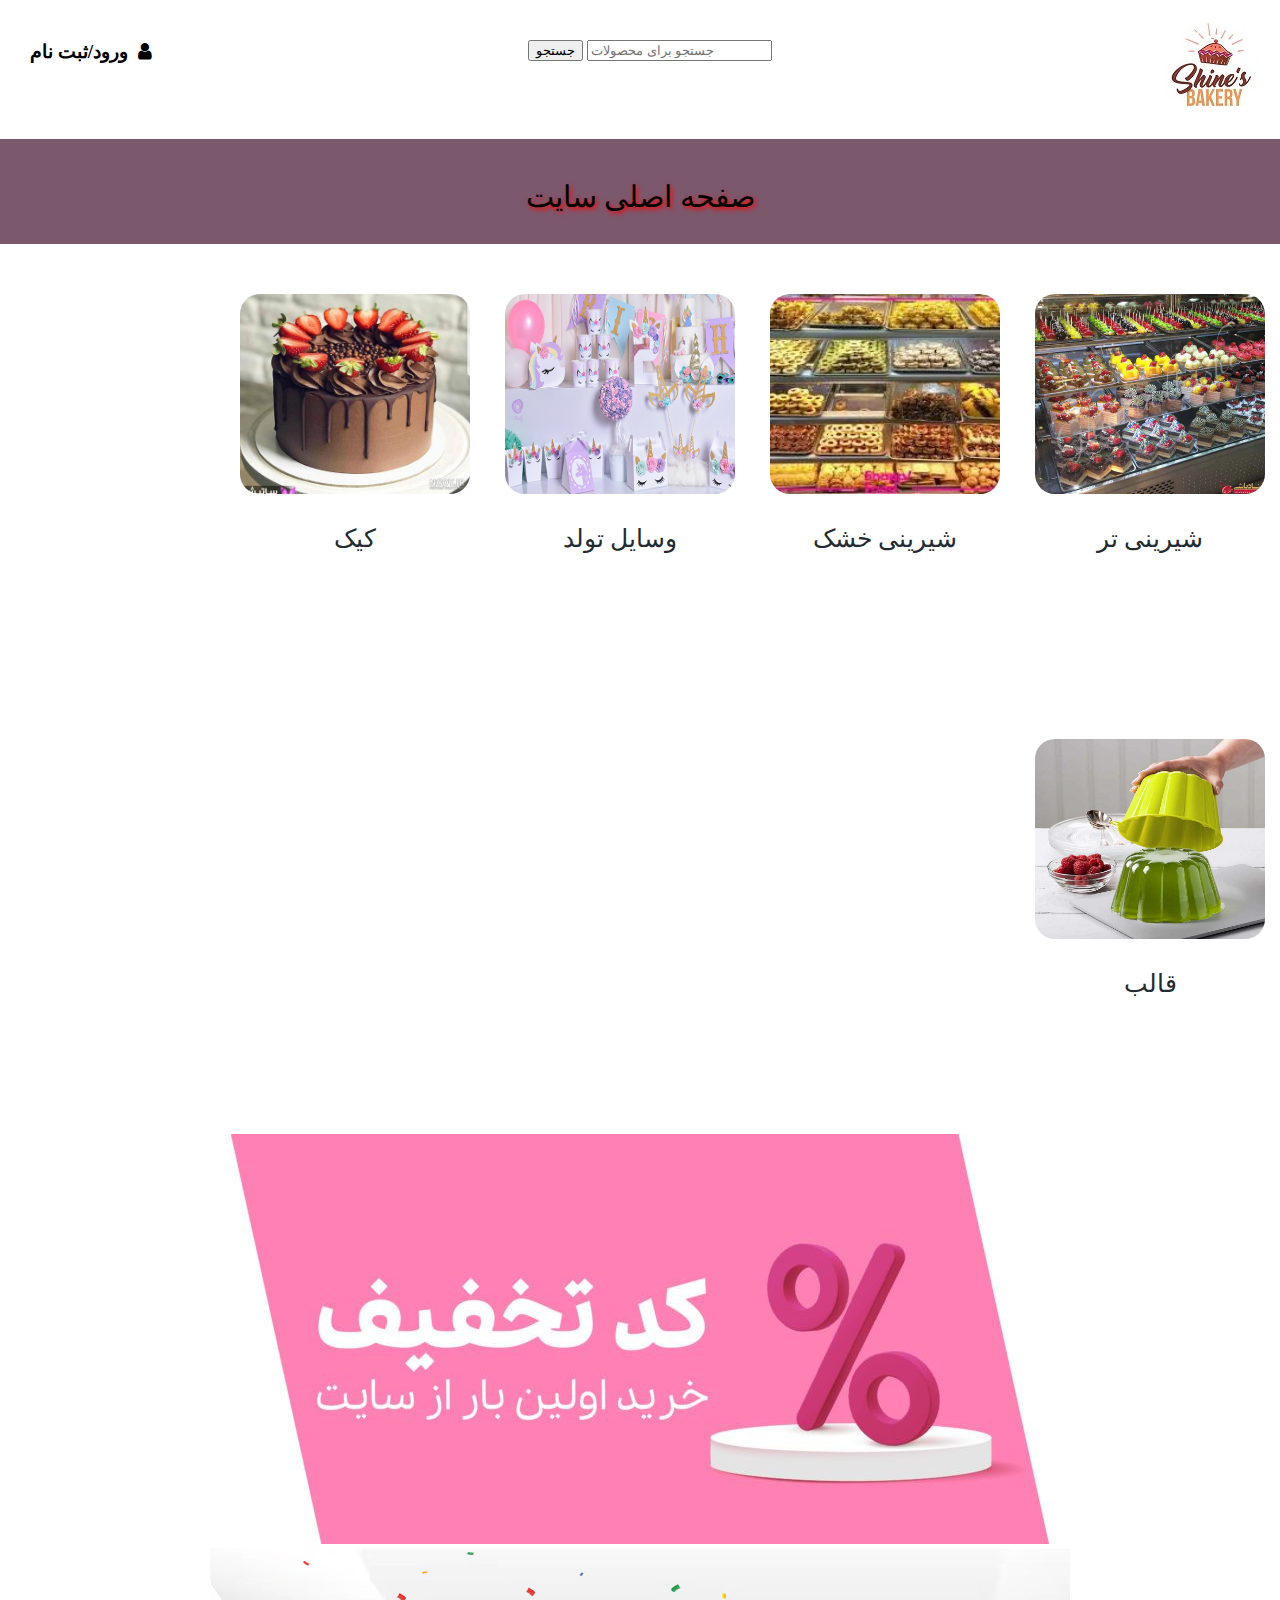
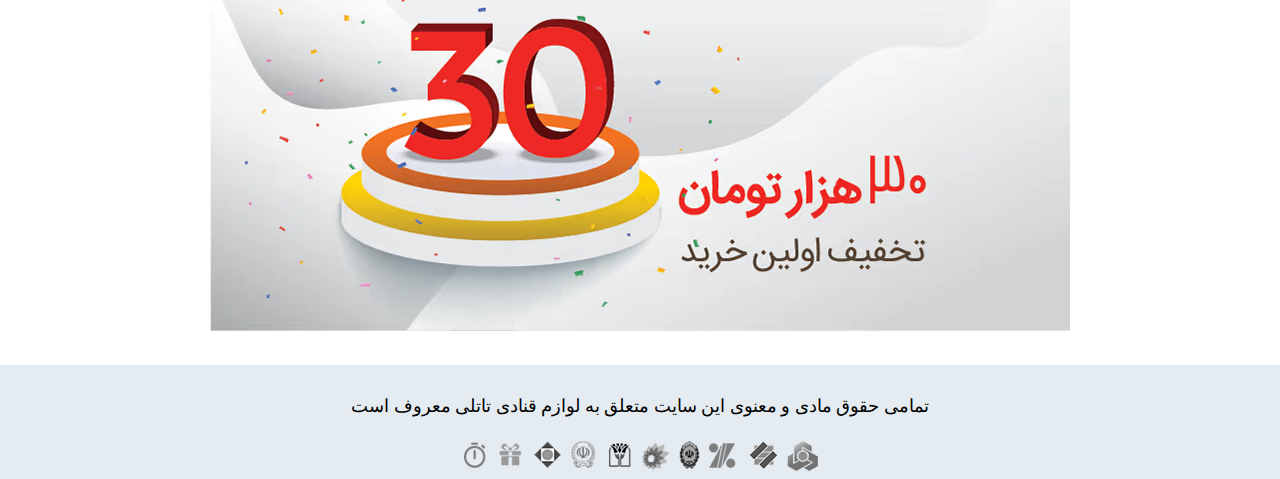
<file: index.html>
<!DOCTYPE html>
<html lang="en">

<head>
    <meta charset="UTF-8">
    <meta name="viewport" content="width=device-width, initial-scale=1.0">
    <title>فروشگاه قنادی</title>
    <link rel="stylesheet" href="css/style.css">
    <link rel="stylesheet" href="https://cdnjs.cloudflare.com/ajax/libs/font-awesome/4.7.0/css/font-awesome.min.css">

</head>

<body>



    <!--Navbar-->

    <div class="container">
        <div class="login">
            <a href="pages/accounting.html" class="nav-link">ورود/ثبت نام &nbsp;<i class="fa fa-user"></i></a>
        </div>

      
        
      
        <div class="search-button">
            <input type="submit" value="جستجو">

        <input type="text" placeholder="جستجو برای محصولات">
        </div>
        <a href="#"><img src="images/w1.jpeg" alt=""></a>
    </div>

    <!--End Navbar-->

    <!--Banner-->
    <div class="nav1">
        <div class="nav2">
            صفحه اصلی سایت

        </div>
    </div>
    <!--End Banner-->

    <div class="producta">
        <div class="plmga">
            <a href="pages/shirinitar.html"><img src="images/t2.webp" /></a>
        </div>
        <div class="pTitlea">
            شیرینی تر
        </div>
       
    </div>
    <div class="producta">
        <div class="plmga">
            <a href="pages/shirinykhosk.html"> <img src="images/t3.jpg" /></a>
        </div>
        <div class="pTitlea">
          شیرینی خشک
        </div>
       
    </div>
    <div class="producta">
        <div class="plmga">
            <a href="pages/vasayel tavalod.html"> <img src="images/t4.jpg" /></a>
        </div>
        <div class="pTitlea">
            وسایل تولد
        </div>
       
    </div>
    <div class="producta">
        <div class="plmga">
            <a href="pages/kake.html"> <img src="images/t5.jpg" /></a>
        </div>
        <div class="pTitlea">
            کیک
        </div>
       
    </div>
    <div class="producta">
        <div class="plmga">
            <a href="pages/galeb.html">   <img src="images/t6.jpg" /></a>
        </div>
        <div class="pTitlea">
            قالب
        </div>
       
    </div>
    


<div class="kodtakhfif">
    <img src="images/takhgig.jpg">
    <img src="images/t7.avif" />
</div>

<!--footer-->

<div class="footer">تمامی حقوق مادی و معنوی این سایت متعلق به لوازم قنادی تاتلی معروف است<br/><br/>
    <img src="images/as.png"></div>
 
 <!--End footer-->


</body>

</html>
</file>
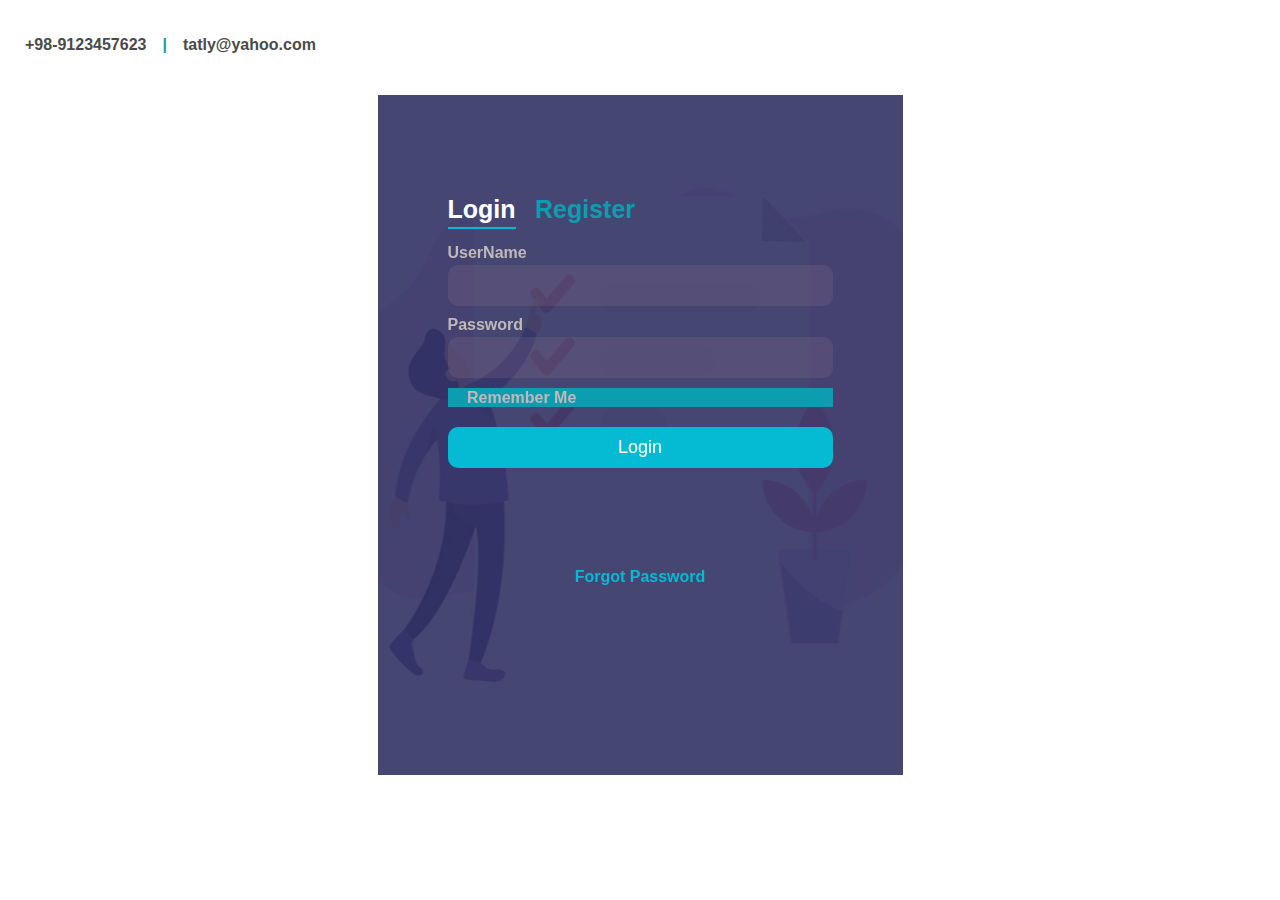
<file: pages/accounting.html>
<!DOCTYPE html>
<html lang="en">

<head>
    <meta charset="UTF-8">
    <meta name="viewport" content="width=device-width, initial-scale=1.0">
    <title>ورود/ثبت نام</title>
    <link rel="stylesheet" href="../css/style.css">
    <link rel="stylesheet" href="https://cdnjs.cloudflare.com/ajax/libs/font-awesome/4.7.0/css/font-awesome.min.css">
    <link rel="stylesheet" href="../css/accounting-style.css">
</head>

<body>
    <!--Top menu-->
    <div class="container-fluid">
        <div class="container">
            <div class="left-top-menu">
                <a href="#" class="text-dec-none a-color-gray mr-1">+98-9123457623</a>
                <span class="text-pip">|</span>
                <a href="#" class="text-dec-none a-color-gray ml-1">tatly@yahoo.com</a>
            </div>
            <div class="right-top-menu"></div>
        </div>
    </div>
    <!--End Top menu-->
  
    <!-- Accounting -->
    <div class="main-box">
        <div class="accounting-box">
            <input id="tab-1" type="radio" name="tabs" class="login-tab" checked>
            <label for="tab-1" class="tab">Login</label>

            <input id="tab-2" type="radio" name="tabs" class="register-tab">
            <label for="tab-2" class="tab">Register</label>
            <div class="form">
                <form class="login-form">
                    <div class="form-group">
                        <label for="username" class="label">UserName</label>
                        <input type="text" id="username" class="input">
                    </div>
                    <div class="form-group">
                        <label for="username" class="label">Password</label>
                        <input type="password" id="password" class="input">
                    </div>
                    <div class="form-group">
                        <input type="checkbox" id="remember-check" checked>
                        <label for="remember-check" class="label">
                            <span class="check-icon"></span>
                            Remember Me
                        </label>
                    </div>
                    <div class="form-group">
                        <input type="submit" value="Login" class="button">
                    </div>
                    <div class="forgot-pass">
                        <a href="#">Forgot Password</a>
                    </div>



                </form>
                <form class="register-form">
                    <div class="form-group">
                        <label for="username" class="label">UserName</label>
                        <input type="text" id="username" class="input">
                    </div>
                    <div class="form-group">
                        <label for="username" class="label">Password</label>
                        <input type="password" id="password" class="input">
                    </div>
                    <div class="form-group">
                        <label for="confirm-password" class="label">Confirm Password</label>
                        <input type="password" id="confirm-password" class="input">
                    </div>
                    <div class="form-group">
                        <label for="email" class="label">Email Address</label>
                        <input type="email" id="email" class="input">
                    </div>
                    <div class="form-group">
                        <input type="submit" value="Register" class="button">
                    </div>
                </form>

            </div>

        </div>

    </div>

    <!-- End Accounting -->


</body>

</html>
</file>
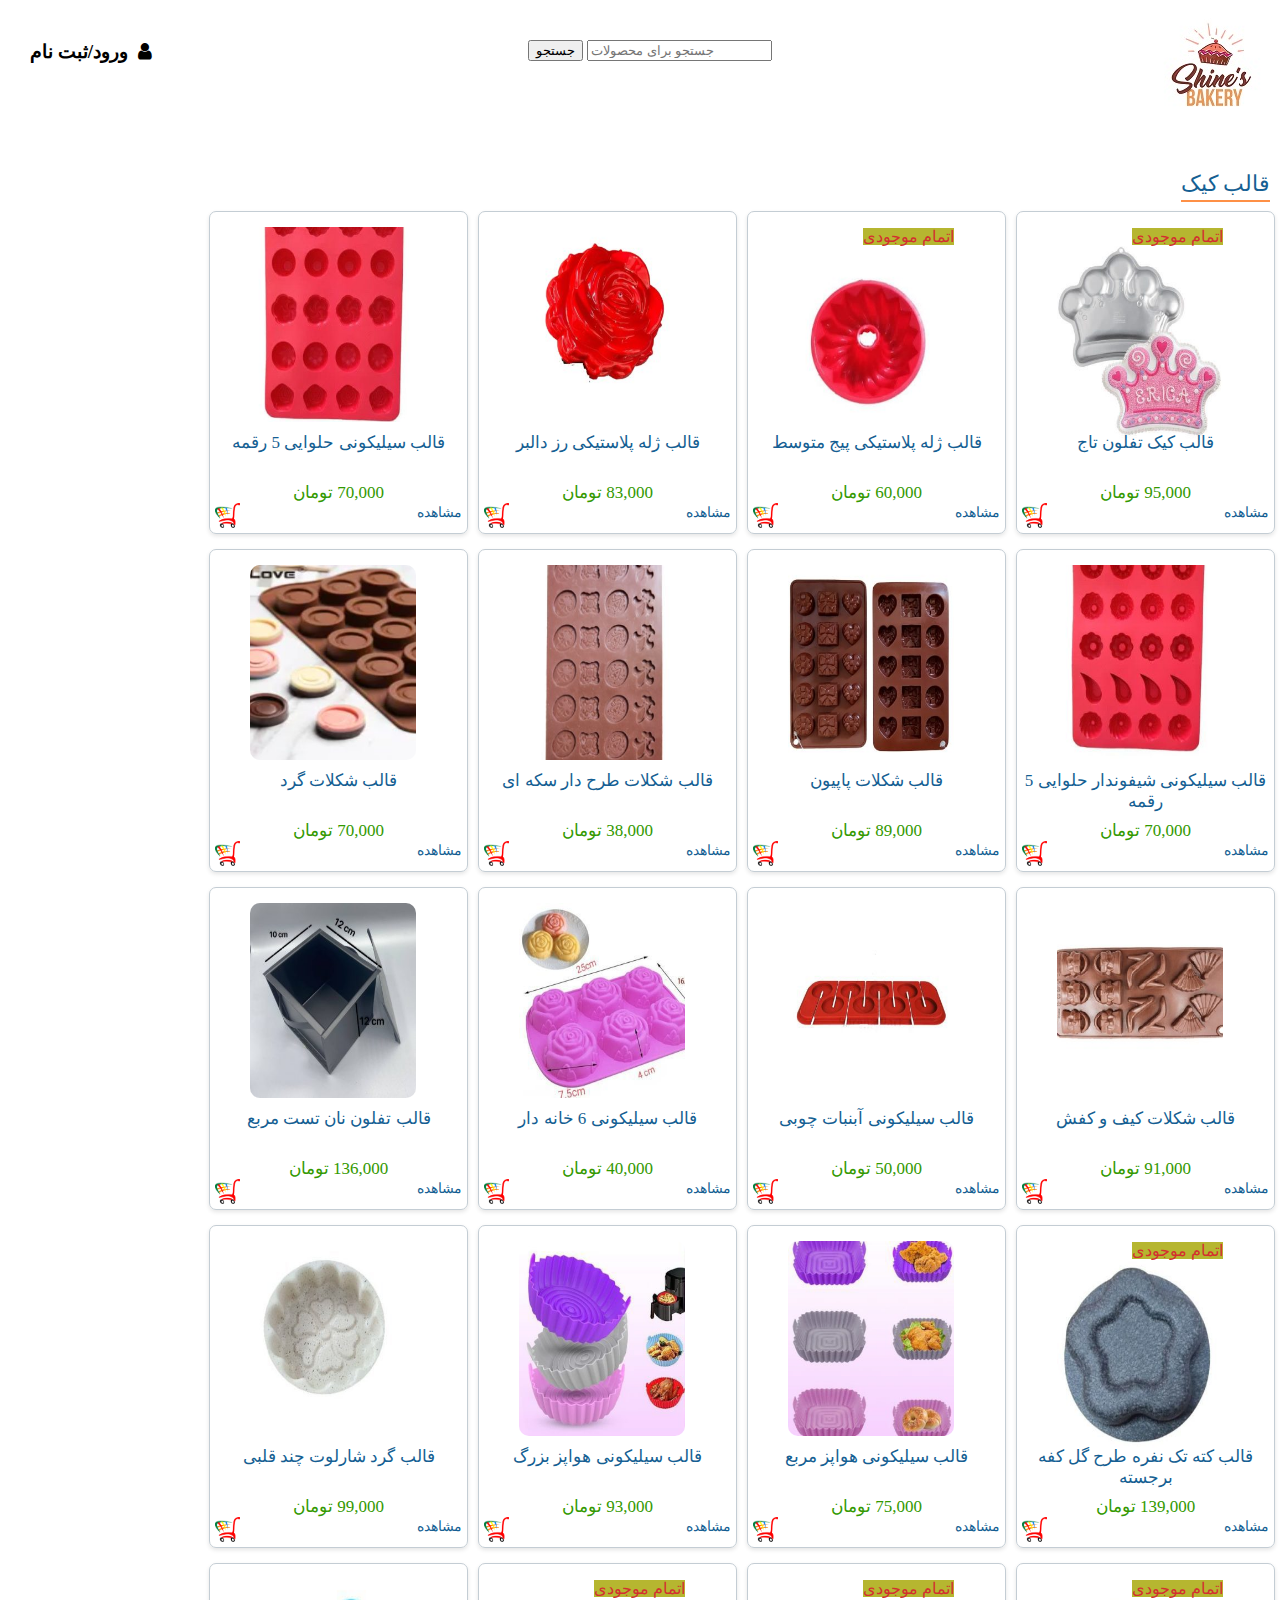
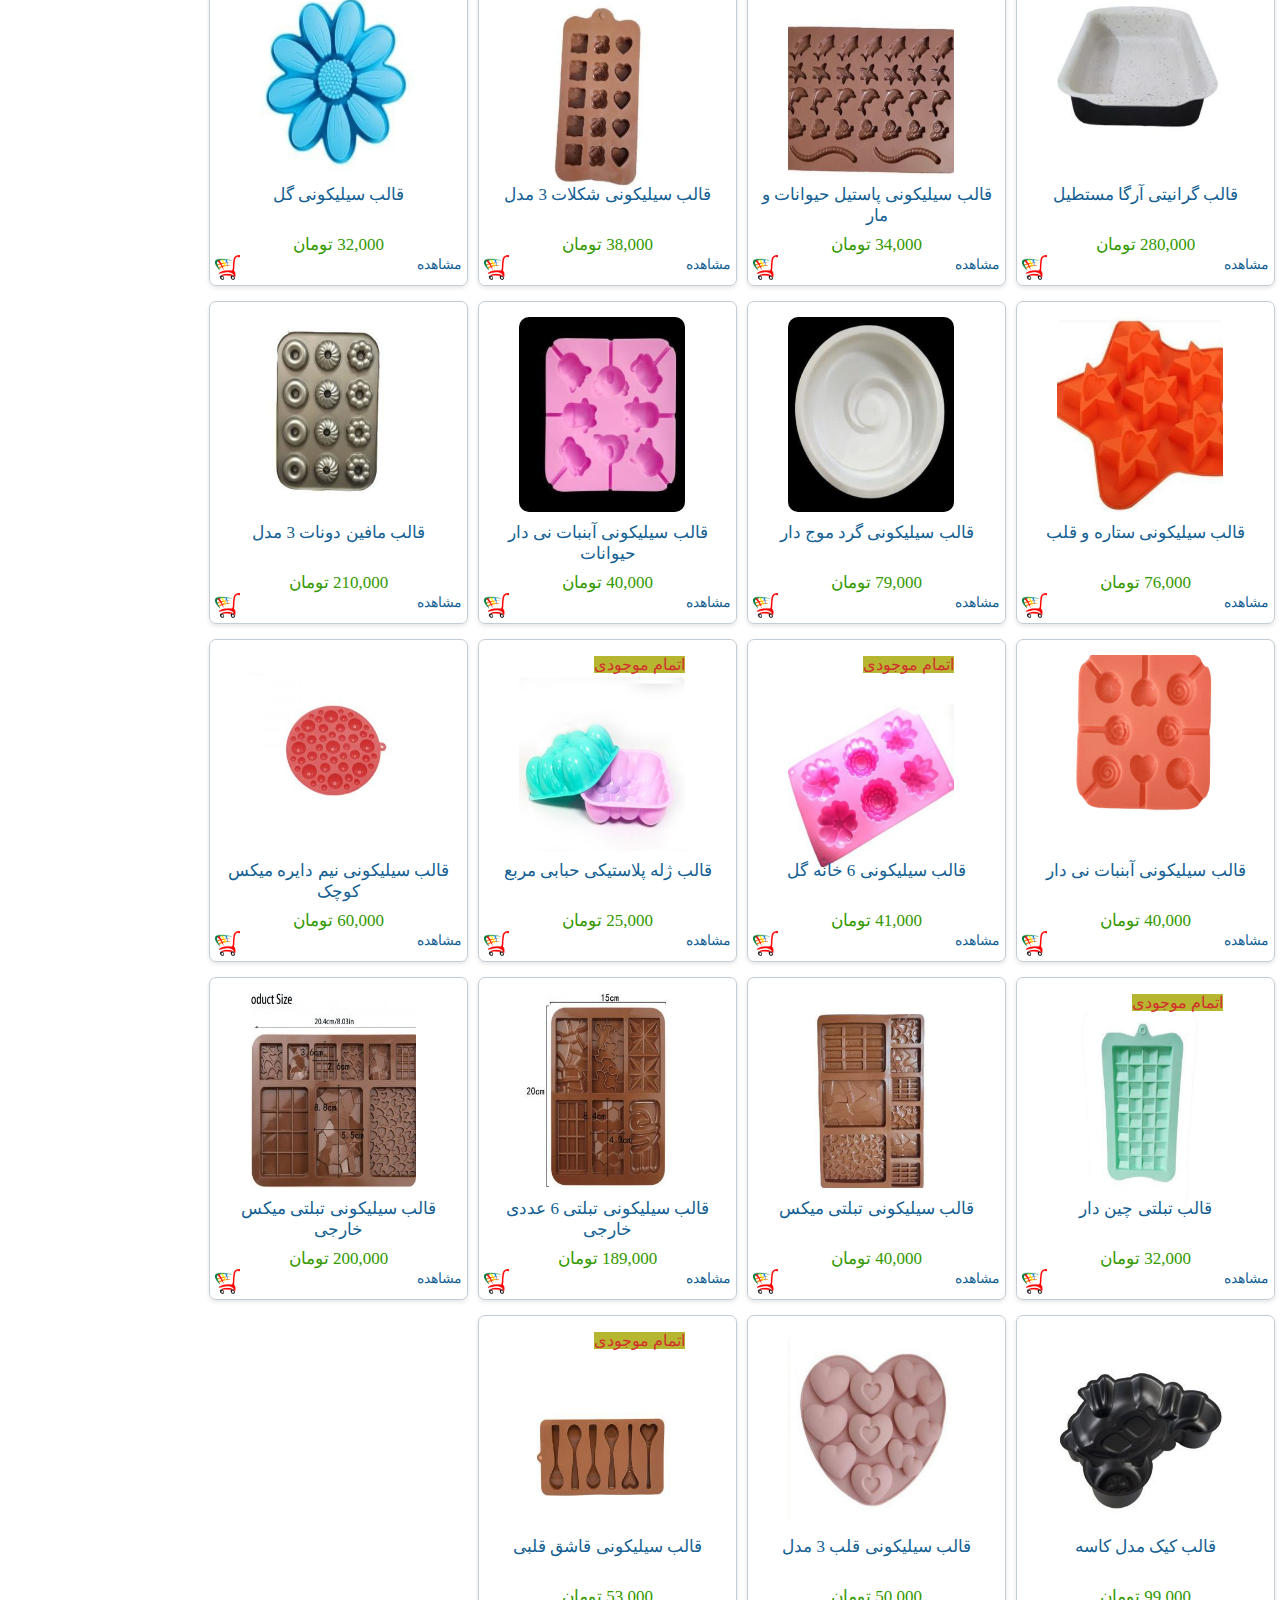
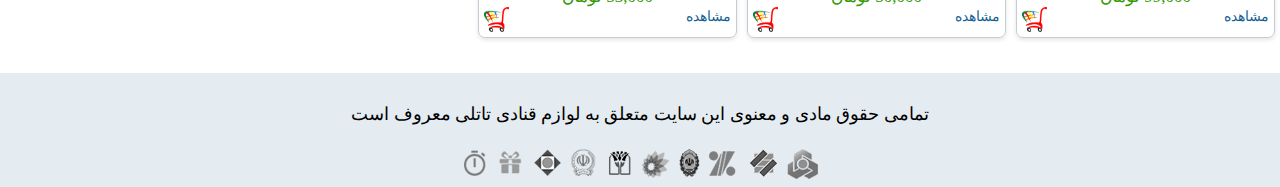
<file: pages/galeb.html>
<!DOCTYPE html>
<html lang="en">

<head>
    <meta charset="UTF-8">
    <meta name="viewport" content="width=device-width, initial-scale=1.0">
    <title>قالب کیک</title>
    <link rel="stylesheet" href="../css/style.css">
    <link rel="stylesheet" href="https://cdnjs.cloudflare.com/ajax/libs/font-awesome/4.7.0/css/font-awesome.min.css">

</head>

<body>


   <!--Navbar-->

   <div class="container">
    <div class="login">
        <a href="accounting.html" class="nav-link">ورود/ثبت نام &nbsp;<i class="fa fa-user"></i></a>
    </div>

  
    
  
    <div class="search-button">
        <input type="submit" value="جستجو">

    <input type="text" placeholder="جستجو برای محصولات">
    </div>
    <a href="../index.html"><img src="../images/w1.jpeg" alt=""></a>
</div>

<!--End Navbar-->





    <td class="maincontent">
        <div class="productRow">
            <div class="rowHeader">
                <span> قالب کیک</span>

            </div>


            <div class="product">
                <div class="plmg">
                <span class="plmg1">اتمام موجودی</span>
                    <img src="../images/phot.jpg" />
                    
                </div>
                <div class="pTitle">
                    قالب کیک تفلون تاج
                </div>
                <div class="pPrice">
                    <bdi>95,000
                        <span>تومان</span>
                    </bdi>
                </div>
                <div class="pDetail">
                    <a href="#" title="مشاهده">مشاهده</a>
                </div>
                <div class="pBuy">
                    <img src="../images/ff.png" alt="ff" title="افزودن به سبد خرید" />
                </div>
            </div>
            <div class="product">
                <div class="plmg">
                    <span class="plmg1">اتمام موجودی</span>

                    <img src="../images/photo1.jpg" />
                </div>
                <div class="pTitle">
                    قالب ژله پلاستیکی پیج متوسط
                </div>
                <div class="pPrice">
                    <bdi>60,000
                        <span>تومان</span>
                    </bdi>
                </div>
                <div class="pDetail">
                    <a href="#" title="مشاهده">مشاهده</a>
                </div>
                <div class="pBuy">
                    <img src="../images/ff.png" alt="ff" title="افزودن به سبد خرید" />
                </div>
            </div>
            <div class="product">
                <div class="plmg">
                    <img src="../images/23.jpg" />
                </div>
                <div class="pTitle">
                    قالب ژله پلاستیکی رز دالبر
                </div>
                <div class="pPrice">
                    <bdi>83,000
                        <span>تومان</span>
                    </bdi>
                </div>
                <div class="pDetail">
                    <a href="#" title="مشاهده">مشاهده</a>
                </div>
                <div class="pBuy">
                    <img src="../images/ff.png" alt="ff" title="افزودن به سبد خرید" />
                </div>
            </div>
            <div class="product">
                <div class="plmg">
                    <img src="../images/24.jpg" />
                </div>
                <div class="pTitle">
                    قالب سیلیکونی حلوایی 5 رقمه
                </div>
                <div class="pPrice">
                    <bdi>70,000
                        <span>تومان</span>
                    </bdi>
                </div>
                <div class="pDetail">
                    <a href="#" title="مشاهده">مشاهده</a>
                </div>
                <div class="pBuy">
                    <img src="../images/ff.png" alt="ff" title="افزودن به سبد خرید" />
                </div>
            </div>
            <div class="product">
                <div class="plmg">
                    <img src="../images/25.jpg" />
                </div>
                <div class="pTitle">
                    قالب سیلیکونی شیفوندار حلوایی 5 رقمه
                </div>
                <div class="pPrice">
                    <bdi>70,000
                        <span>تومان</span>
                    </bdi>
                </div>
                <div class="pDetail">
                    <a href="#" title="مشاهده">مشاهده</a>
                </div>
                <div class="pBuy">
                    <img src="../images/ff.png" alt="ff" title="افزودن به سبد خرید" />
                </div>
            </div>
            <div class="product">
                <div class="plmg">
                    <img src="../images/27.jpg" />
                </div>
                <div class="pTitle">
                    قالب شکلات پاپیون

                </div>
                <div class="pPrice">
                    <bdi>89,000
                        <span>تومان</span>
                    </bdi>
                </div>
                <div class="pDetail">
                    <a href="#" title="مشاهده">مشاهده</a>
                </div>
                <div class="pBuy">
                    <img src="../images/ff.png" alt="ff" title="افزودن به سبد خرید" />
                </div>
            </div>
            <div class="product">
                <div class="plmg">
                    <img src="../images/28.jpg" />
                </div>
                <div class="pTitle">
                    قالب شکلات طرح دار سکه ای
                </div>
                <div class="pPrice">
                    <bdi>38,000
                        <span>تومان</span>
                    </bdi>
                </div>
                <div class="pDetail">
                    <a href="#" title="مشاهده">مشاهده</a>
                </div>
                <div class="pBuy">
                    <img src="../images/ff.png" alt="ff" title="افزودن به سبد خرید" />
                </div>
            </div>
            <div class="product">
                <div class="plmg">
                    <img src="../images/29.jpg" />
                </div>
                <div class="pTitle">
                    قالب شکلات گرد
                </div>
                <div class="pPrice">
                    <bdi>70,000
                        <span>تومان</span>
                    </bdi>
                </div>
                <div class="pDetail">
                    <a href="#" title="مشاهده">مشاهده</a>
                </div>
                <div class="pBuy">
                    <img src="../images/ff.png" alt="ff" title="افزودن به سبد خرید" />
                </div>
            </div>
            <div class="product">
                <div class="plmg">
                    <img src="../images/30.jpg" />
                </div>
                <div class="pTitle">
                    قالب شکلات کیف و کفش
                </div>
                <div class="pPrice">
                    <bdi>91,000
                        <span>تومان</span>
                    </bdi>
                </div>
                <div class="pDetail">
                    <a href="#" title="مشاهده">مشاهده</a>
                </div>
                <div class="pBuy">
                    <img src="../images/ff.png" alt="ff" title="افزودن به سبد خرید" />
                </div>
            </div>
            <div class="product">
                <div class="plmg">
                    <img src="../images/31.jpg" />
                </div>
                <div class="pTitle">
                    قالب سیلیکونی آبنبات چوبی
                </div>
                <div class="pPrice">
                    <bdi>50,000
                        <span>تومان</span>
                    </bdi>
                </div>
                <div class="pDetail">
                    <a href="#" title="مشاهده">مشاهده</a>
                </div>
                <div class="pBuy">
                    <img src="../images/ff.png" alt="ff" title="افزودن به سبد خرید" />
                </div>
            </div>
            <div class="product">
                <div class="plmg">
                    <img src="../images/37.jpg" />
                </div>
                <div class="pTitle">

                    قالب سیلیکونی 6 خانه دار
                </div>
                <div class="pPrice">
                    <bdi>40,000
                        <span>تومان</span>
                    </bdi>
                </div>
                <div class="pDetail">
                    <a href="#" title="مشاهده">مشاهده</a>
                </div>
                <div class="pBuy">
                    <img src="../images/ff.png" alt="ff" title="افزودن به سبد خرید" />
                </div>
            </div>
            <div class="product">
                <div class="plmg">
                    <img src="../images/38.jpg" />
                </div>
                <div class="pTitle">

                    قالب تفلون نان تست مربع
                </div>
                <div class="pPrice">
                    <bdi>136,000
                        <span>تومان</span>
                    </bdi>
                </div>
                <div class="pDetail">
                    <a href="#" title="مشاهده">مشاهده</a>
                </div>
                <div class="pBuy">
                    <img src="../images/ff.png" alt="ff" title="افزودن به سبد خرید" />
                </div>
            </div>
            <div class="product">
                <div class="plmg">
                    <span class="plmg1">اتمام موجودی</span>
                    <img src="../images/39.jpg" />
                </div>
                <div class="pTitle">

                    قالب کته تک نفره طرح گل کفه برجسته
                </div>
                <div class="pPrice">
                    <bdi>139,000
                        <span>تومان</span>
                    </bdi>
                </div>
                <div class="pDetail">
                    <a href="#" title="مشاهده">مشاهده</a>
                </div>
                <div class="pBuy">
                    <img src="../images/ff.png" alt="ff" title="افزودن به سبد خرید" />
                </div>
            </div>
            <div class="product">
                <div class="plmg">
                    
                    <img src="../images/40.jpg" />
                </div>
                <div class="pTitle">

                    قالب سیلیکونی هواپز مربع
                </div>
                <div class="pPrice">
                    <bdi>75,000
                        <span>تومان</span>
                    </bdi>
                </div>
                <div class="pDetail">
                    <a href="#" title="مشاهده">مشاهده</a>
                </div>
                <div class="pBuy">
                    <img src="../images/ff.png" alt="ff" title="افزودن به سبد خرید" />
                </div>
            </div>
            <div class="product">
                <div class="plmg">
                    <img src="../images/42.jpg" />
                </div>
                <div class="pTitle">

                    قالب سیلیکونی هواپز بزرگ
                </div>
                <div class="pPrice">
                    <bdi>93,000
                        <span>تومان</span>
                    </bdi>
                </div>
                <div class="pDetail">
                    <a href="#" title="مشاهده">مشاهده</a>
                </div>
                <div class="pBuy">
                    <img src="../images/ff.png" alt="ff" title="افزودن به سبد خرید" />
                </div>
            </div>
            <div class="product">
                <div class="plmg">
                    <img src="../images/46.jpg" />
                </div>
                <div class="pTitle">

                    قالب گرد شارلوت چند قلبی
                </div>
                <div class="pPrice">
                    <bdi>99,000
                        <span>تومان</span>
                    </bdi>
                </div>
                <div class="pDetail">
                    <a href="#" title="مشاهده">مشاهده</a>
                </div>
                <div class="pBuy">
                    <img src="../images/ff.png" alt="ff" title="افزودن به سبد خرید" />
                </div>
            </div>
            <div class="product">
                <div class="plmg">
                    <span class="plmg1">اتمام موجودی</span>
                    <img src="../images/47.jpg" />
                </div>
                <div class="pTitle">
                    قالب گرانیتی آرگا مستطیل
                </div>
                <div class="pPrice">
                    <bdi>280,000
                        <span>تومان</span>
                    </bdi>
                </div>
                <div class="pDetail">
                    <a href="#" title="مشاهده">مشاهده</a>
                </div>
                <div class="pBuy">
                    <img src="../images/ff.png" alt="ff" title="افزودن به سبد خرید" />
                </div>
            </div>
            <div class="product">
                <div class="plmg">
                    <span class="plmg1">اتمام موجودی</span>
                    <img src="../images/48.jpg" />
                </div>
                <div class="pTitle">

                    قالب سیلیکونی پاستیل حیوانات و مار
                </div>
                <div class="pPrice">
                    <bdi>34,000
                        <span>تومان</span>
                    </bdi>
                </div>
                <div class="pDetail">
                    <a href="#" title="مشاهده">مشاهده</a>
                </div>
                <div class="pBuy">
                    <img src="../images/ff.png" alt="ff" title="افزودن به سبد خرید" />
                </div>
            </div>
            <div class="product">
                <div class="plmg">
                    <span class="plmg1">اتمام موجودی</span>
                    <img src="../images/49.jpg" />
                </div>
                <div class="pTitle">

                 قالب سیلیکونی شکلات 3 مدل
                </div>
                <div class="pPrice">
                    <bdi>38,000
                        <span>تومان</span>
                    </bdi>
                </div>
                <div class="pDetail">
                    <a href="#" title="مشاهده">مشاهده</a>
                </div>
                <div class="pBuy">
                    <img src="../images/ff.png" alt="ff" title="افزودن به سبد خرید" />
                </div>
            </div>
            <div class="product">
                <div class="plmg">
                    <img src="../images/50.jpg" />
                </div>
                <div class="pTitle">

                    قالب سیلیکونی گل
                </div>
                <div class="pPrice">
                    <bdi>32,000
                        <span>تومان</span>
                    </bdi>
                </div>
                <div class="pDetail">
                    <a href="#" title="مشاهده">مشاهده</a>
                </div>
                <div class="pBuy">
                    <img src="../images/ff.png" alt="ff" title="افزودن به سبد خرید" />
                </div>
            </div>
            <div class="product">
                <div class="plmg">
                    <img src="../images/51.jpg" />
                </div>
                <div class="pTitle">

                    قالب سیلیکونی ستاره و قلب
                </div>
                <div class="pPrice">
                    <bdi>76,000
                        <span>تومان</span>
                    </bdi>
                </div>
                <div class="pDetail">
                    <a href="#" title="مشاهده">مشاهده</a>
                </div>
                <div class="pBuy">
                    <img src="../images/ff.png" alt="ff" title="افزودن به سبد خرید" />
                </div>
            </div>
            <div class="product">
                <div class="plmg">
                    
                    <img src="../images/52.jpg" />
                </div>
                <div class="pTitle">

                     قالب سیلیکونی گرد موج دار
                </div>
                <div class="pPrice">
                    <bdi>79,000
                        <span>تومان</span>
                    </bdi>
                </div>
                <div class="pDetail">
                    <a href="#" title="مشاهده">مشاهده</a>
                </div>
                <div class="pBuy">
                    <img src="../images/ff.png" alt="ff" title="افزودن به سبد خرید" />
                </div>
            </div>
            <div class="product">
                <div class="plmg">
                    <img src="../images/53.jpg" />
                </div>
                <div class="pTitle">

                    قالب سیلیکونی آبنبات نی دار حیوانات
                </div>
                <div class="pPrice">
                    <bdi>40,000
                        <span>تومان</span>
                    </bdi>
                </div>
                <div class="pDetail">
                    <a href="#" title="مشاهده">مشاهده</a>
                </div>
                <div class="pBuy">
                    <img src="../images/ff.png" alt="ff" title="افزودن به سبد خرید" />
                </div>
            </div>
            <div class="product">
                <div class="plmg">
                    <img src="../images/56.jpg" />
                </div>
                <div class="pTitle">

                     قالب مافین دونات 3 مدل
                </div>
                <div class="pPrice">
                    <bdi>210,000
                        <span>تومان</span>
                    </bdi>
                </div>
                <div class="pDetail">
                    <a href="#" title="مشاهده">مشاهده</a>
                </div>
                <div class="pBuy">
                    <img src="../images/ff.png" alt="ff" title="افزودن به سبد خرید" />
                </div>
            </div>
            <div class="product">
                <div class="plmg">
                    <img src="../images/57.png" />
                </div>
                <div class="pTitle">

                    قالب سیلیکونی آبنبات نی دار
                </div>
                <div class="pPrice">
                    <bdi>40,000
                        <span>تومان</span>
                    </bdi>
                </div>
                <div class="pDetail">
                    <a href="#" title="مشاهده">مشاهده</a>
                </div>
                <div class="pBuy">
                    <img src="../images/ff.png" alt="ff" title="افزودن به سبد خرید" />
                </div>
            </div>
            <div class="product">
                <div class="plmg">
                    <span class="plmg1">اتمام موجودی</span>
                    <img src="../images/58.jpg" />
                </div>
                <div class="pTitle">

                قالب سیلیکونی 6 خانه گل
                </div>
                <div class="pPrice">
                    <bdi>41,000
                        <span>تومان</span>
                    </bdi>
                </div>
                <div class="pDetail">
                    <a href="#" title="مشاهده">مشاهده</a>
                </div>
                <div class="pBuy">
                    <img src="../images/ff.png" alt="ff" title="افزودن به سبد خرید" />
                </div>
            </div>
            <div class="product">
                <div class="plmg">
                    <span class="plmg1">اتمام موجودی</span>
                    <img src="../images/59.jpg" />
                </div>
                <div class="pTitle">

                 قالب ژله پلاستیکی حبابی  مربع
                </div>
                <div class="pPrice">
                    <bdi>25,000
                        <span>تومان</span>
                    </bdi>
                </div>
                <div class="pDetail">
                    <a href="#" title="مشاهده">مشاهده</a>
                </div>
                <div class="pBuy">
                    <img src="../images/ff.png" alt="ff" title="افزودن به سبد خرید" />
                </div>
            </div>
            <div class="product">
                <div class="plmg">
                    <img src="../images/60.jpg" />
                </div>
                <div class="pTitle">

                     قالب سیلیکونی نیم دایره میکس کوچک
                </div>
                <div class="pPrice">
                    <bdi>60,000
                        <span>تومان</span>
                    </bdi>
                </div>
                <div class="pDetail">
                    <a href="#" title="مشاهده">مشاهده</a>
                </div>
                <div class="pBuy">
                    <img src="../images/ff.png" alt="ff" title="افزودن به سبد خرید" />
                </div>
            </div>
            <div class="product">
                <div class="plmg">
                    <span class="plmg1">اتمام موجودی</span>

                    <img src="../images/61.jpg" />
                </div>
                <div class="pTitle">

               قالب تبلتی چین دار
                </div>
                <div class="pPrice">
                    <bdi>32,000
                        <span>تومان</span>
                    </bdi>
                </div>
                <div class="pDetail">
                    <a href="#" title="مشاهده">مشاهده</a>
                </div>
                <div class="pBuy">
                    <img src="../images/ff.png" alt="ff" title="افزودن به سبد خرید" />
                </div>
            </div>
            <div class="product">
                <div class="plmg">
                    <img src="../images/63.jpg" />
                </div>
                <div class="pTitle">

                     قالب سیلیکونی تبلتی میکس
                </div>
                <div class="pPrice">
                    <bdi>40,000
                        <span>تومان</span>
                    </bdi>
                </div>
                <div class="pDetail">
                    <a href="#" title="مشاهده">مشاهده</a>
                </div>
                <div class="pBuy">
                    <img src="../images/ff.png" alt="ff" title="افزودن به سبد خرید" />
                </div>
            </div>
            <div class="product">
                <div class="plmg">
                    
                    <img src="../images/64.jpg" />
                </div>
                <div class="pTitle">

                    قالب سیلیکونی تبلتی 6 عددی خارجی
                </div>
                <div class="pPrice">
                    <bdi>189,000
                        <span>تومان</span>
                    </bdi>
                </div>
                <div class="pDetail">
                    <a href="#" title="مشاهده">مشاهده</a>
                </div>
                <div class="pBuy">
                    <img src="../images/ff.png" alt="ff" title="افزودن به سبد خرید" />
                </div>
            </div>
            <div class="product">
                <div class="plmg">
                    
                    <img src="../images/69.jpg" />
                </div>
                <div class="pTitle">

                   قالب سیلیکونی تبلتی میکس خارجی
                </div>
                <div class="pPrice">
                    <bdi>200,000
                        <span>تومان</span>
                    </bdi>
                </div>
                <div class="pDetail">
                    <a href="#" title="مشاهده">مشاهده</a>
                </div>
                <div class="pBuy">
                    <img src="../images/ff.png" alt="ff" title="افزودن به سبد خرید" />
                </div>
            </div>
            <div class="product">
                <div class="plmg">
                    <img src="../images/68.jpg" />
                </div>
                <div class="pTitle">

                   قالب کیک مدل کاسه
                </div>
                <div class="pPrice">
                    <bdi>99,000
                        <span>تومان</span>
                    </bdi>
                </div>
                <div class="pDetail">
                    <a href="#" title="مشاهده">مشاهده</a>
                </div>
                <div class="pBuy">
                    <img src="../images/ff.png" alt="ff" title="افزودن به سبد خرید" />
                </div>
            </div>
            <div class="product">
                <div class="plmg">
                    <img src="../images/70.jpg" />
                </div>
                <div class="pTitle">

                  قالب سیلیکونی قلب 3 مدل
                </div>
                <div class="pPrice">
                    <bdi>50,000
                        <span>تومان</span>
                    </bdi>
                </div>
                <div class="pDetail">
                    <a href="#" title="مشاهده">مشاهده</a>
                </div>
                <div class="pBuy">
                    <img src="../images/ff.png" alt="ff" title="افزودن به سبد خرید" />
                </div>
            </div>
            <div class="product">
                <div class="plmg">
                    <span class="plmg1">اتمام موجودی</span>
                    <img src="../images/71.jpg" />
                </div>
                <div class="pTitle">

                     قالب سیلیکونی قاشق قلبی
                </div>
                <div class="pPrice">
                    <bdi>53,000
                        <span>تومان</span>
                    </bdi>
                </div>
                <div class="pDetail">
                    <a href="#" title="مشاهده">مشاهده</a>
                </div>
                <div class="pBuy">
                    <img src="../images/ff.png" alt="ff" title="افزودن به سبد خرید" />
                </div>
            </div>










        </div>
    </td>
    </div>


    </div>

<!--footer-->

<div class="footer">تمامی حقوق مادی و معنوی این سایت متعلق به لوازم قنادی تاتلی معروف است<br/><br/>
    <img src="../images/as.png"></div>
 
 <!--End footer-->

</body>

</html>
</file>
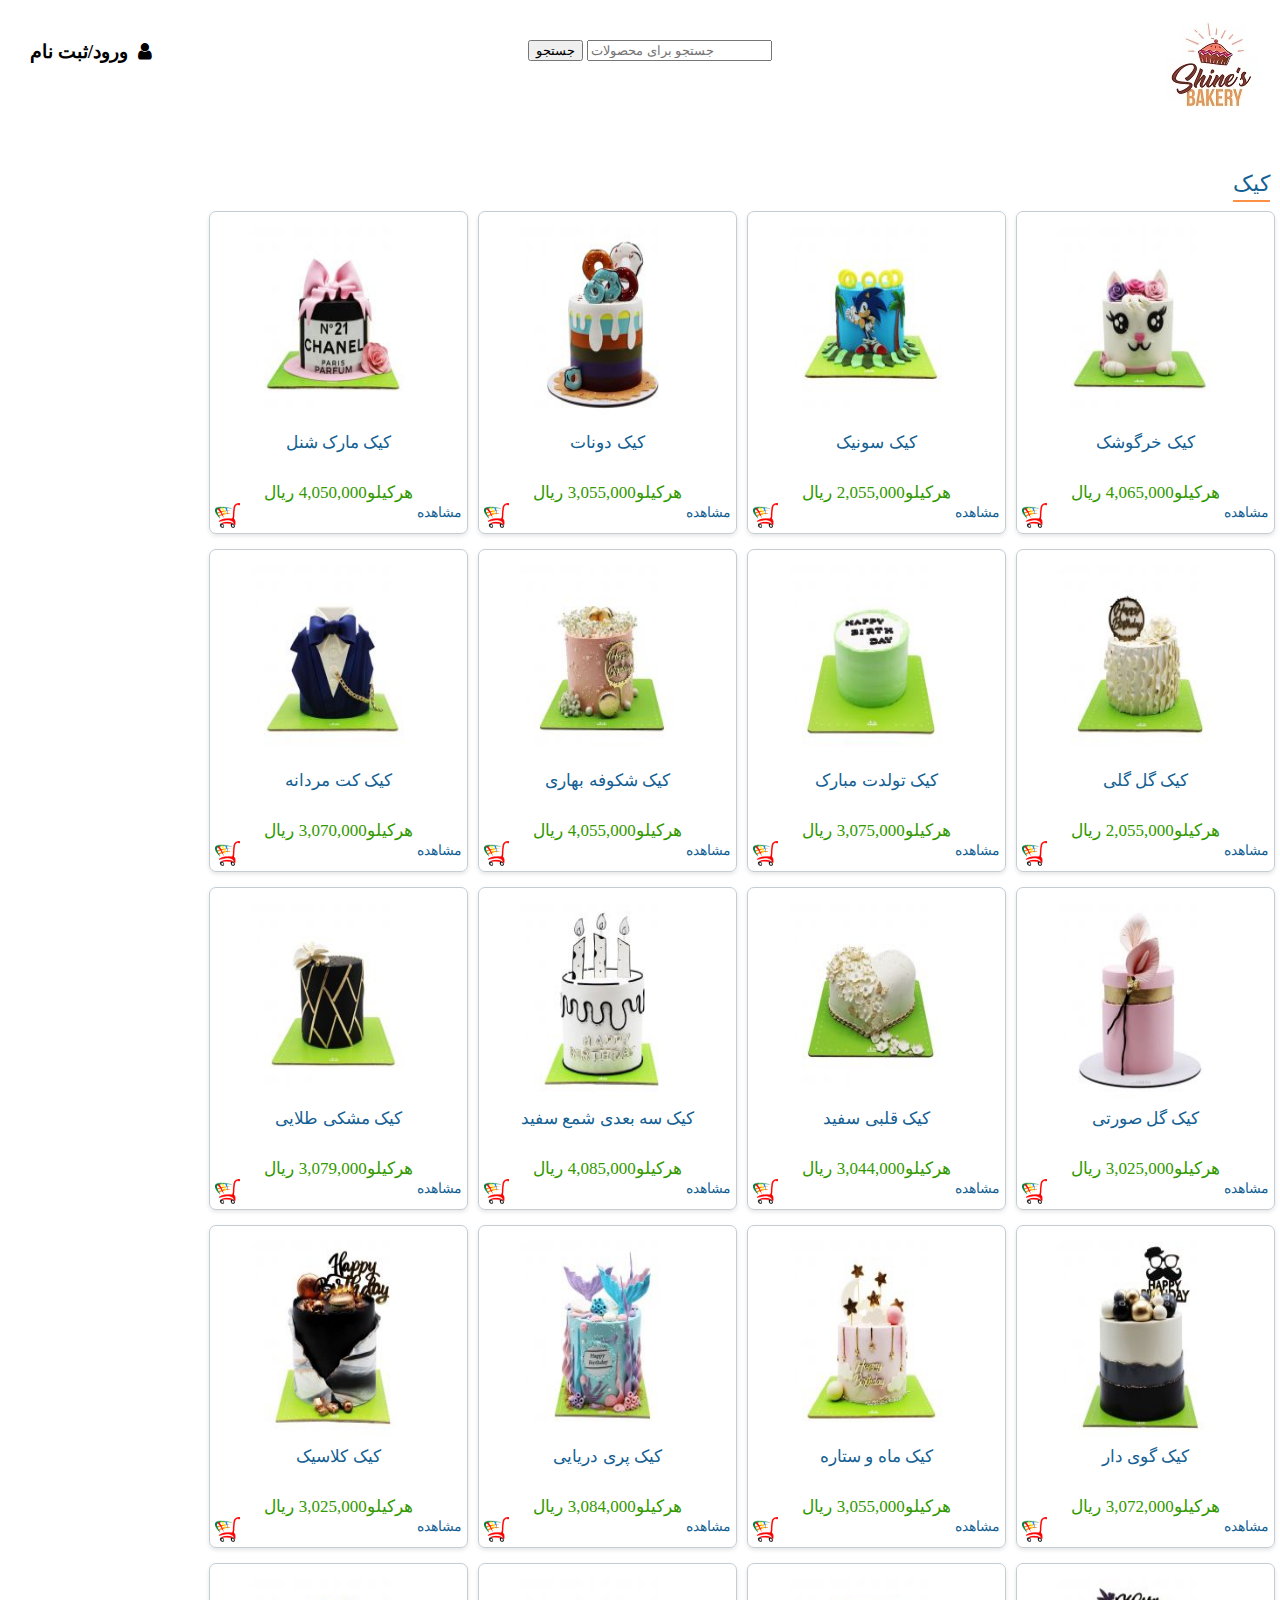
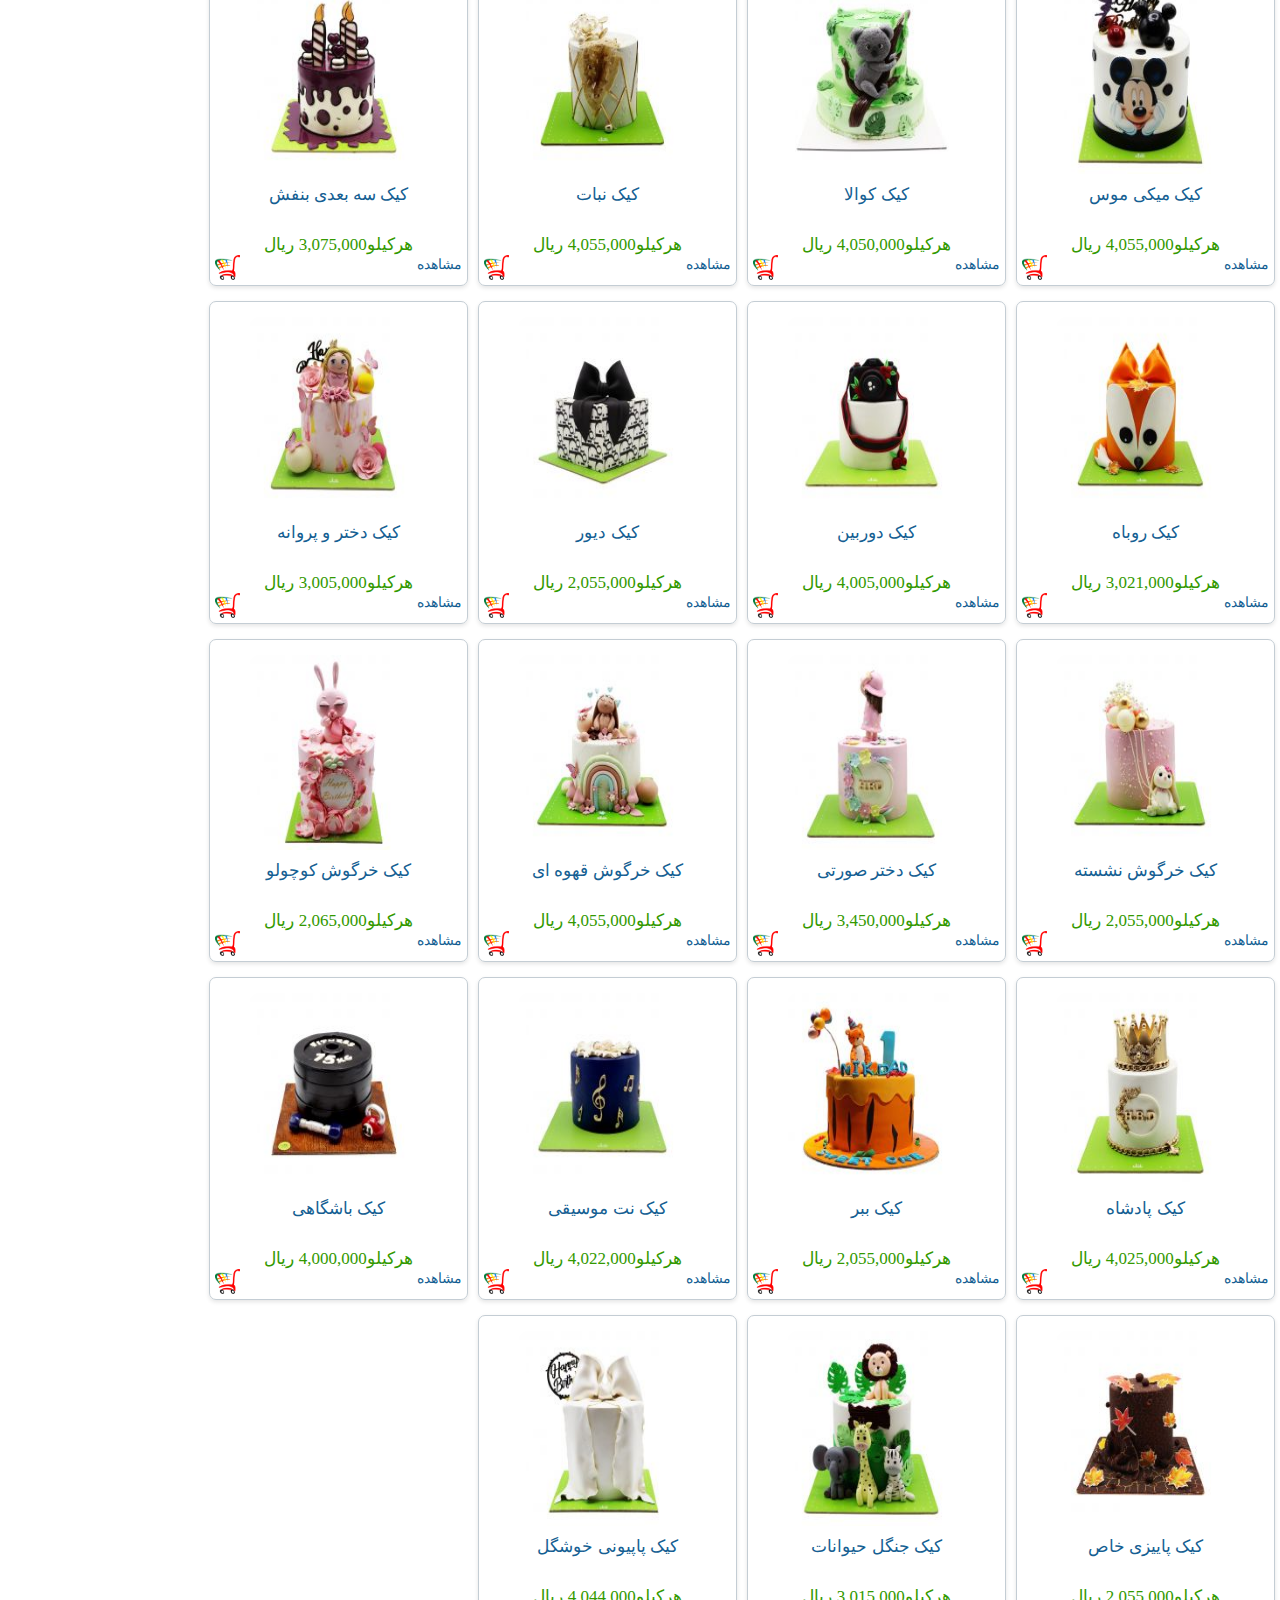
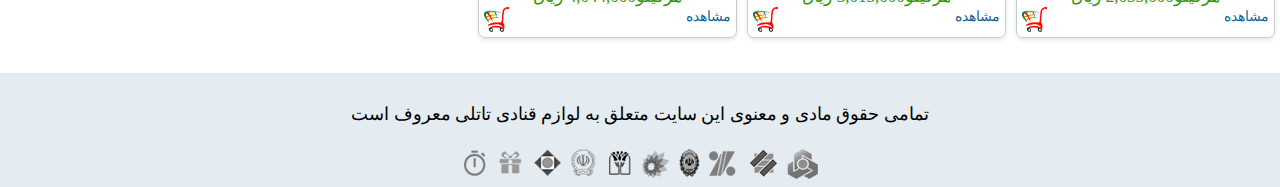
<file: pages/kake.html>
<!DOCTYPE html>
<html lang="en">

<head>
    <meta charset="UTF-8">
    <meta name="viewport" content="width=device-width, initial-scale=1.0">
    <title>کیک</title>
    <link rel="stylesheet" href="../css/style.css">
    <link rel="stylesheet" href="https://cdnjs.cloudflare.com/ajax/libs/font-awesome/4.7.0/css/font-awesome.min.css">

</head>

<body>


   <!--Navbar-->

   <div class="container">
    <div class="login">
        <a href="accounting.html" class="nav-link">ورود/ثبت نام &nbsp;<i class="fa fa-user"></i></a>
    </div>

  
    
  
    <div class="search-button">
        <input type="submit" value="جستجو">

    <input type="text" placeholder="جستجو برای محصولات">
    </div>
    <a href="../index.html"><img src="../images/w1.jpeg" alt=""></a>
</div>

<!--End Navbar-->
    




    <td class="maincontent">
        <div class="productRow">
            <div class="rowHeader">
                <span> کیک</span>

            </div>
           

            <div class="product">
                <div class="plmg">
                    <img src="../images/khan.jpg" />
                </div>
                <div class="pTitle">
                    کیک خرگوشک
                </div>
                <div class="pPrice">
                    هرکیلو4,065,000 ریال
                </div>
                <div class="pDetail">
                    <a href="#" title="مشاهده">مشاهده</a>
                </div>
                <div class="pBuy">
                    <img src="../images/ff.png" alt="ff" title="افزودن به سبد خرید" />
                </div>
            </div>
            <div class="product">
                <div class="plmg">
                    <img src="../images/son.jpg" />
                </div>
                <div class="pTitle">
                    کیک سونیک
                </div>
                <div class="pPrice">
                    هرکیلو2,055,000 ریال
                </div>
                <div class="pDetail">
                    <a href="#" title="مشاهده">مشاهده</a>
                </div>
                <div class="pBuy">
                    <img src="../images/ff.png" alt="ff" title="افزودن به سبد خرید" />
                </div>
            </div>
            <div class="product">
                <div class="plmg">
                    <img src="../images/dona.jpg" />
                </div>
                <div class="pTitle">
                   کیک دونات
                </div>
                <div class="pPrice">
                    هرکیلو3,055,000 ریال
                </div>
                <div class="pDetail">
                    <a href="#" title="مشاهده">مشاهده</a>
                </div>
                <div class="pBuy">
                    <img src="../images/ff.png" alt="ff" title="افزودن به سبد خرید" />
                </div>
            </div>
            <div class="product">
                <div class="plmg">
                    <img src="../images/sh.jpg" />
                </div>
                <div class="pTitle">
                   کیک مارک شنل
                </div>
                <div class="pPrice">
                    هرکیلو4,050,000 ریال
                </div>
                <div class="pDetail">
                    <a href="#" title="مشاهده">مشاهده</a>
                </div>
                <div class="pBuy">
                    <img src="../images/ff.png" alt="ff" title="افزودن به سبد خرید" />
                </div>
            </div>
            <div class="product">
                <div class="plmg">
                    <img src="../images/gol.jpg" />
                </div>
                <div class="pTitle">
                    کیک گل گلی
                </div>
                <div class="pPrice">
                    هرکیلو2,055,000 ریال
                </div>
                <div class="pDetail">
                    <a href="#" title="مشاهده">مشاهده</a>
                </div>
                <div class="pBuy">
                    <img src="../images/ff.png" alt="ff" title="افزودن به سبد خرید" />
                </div>
            </div>
            <div class="product">
                <div class="plmg">
                    <img src="../images/ta.jpg" />
                </div>
                <div class="pTitle">
                    کیک تولدت مبارک
                </div>
                <div class="pPrice">
                    هرکیلو3,075,000 ریال
                </div>
                <div class="pDetail">
                    <a href="#" title="مشاهده">مشاهده</a>
                </div>
                <div class="pBuy">
                    <img src="../images/ff.png" alt="ff" title="افزودن به سبد خرید" />
                </div>
            </div>
            <div class="product">
                <div class="plmg">
                    <img src="../images/hy.jpg" />
                </div>
                <div class="pTitle">
                   کیک شکوفه بهاری
                </div>
                <div class="pPrice">
                    هرکیلو4,055,000 ریال
                </div>
                <div class="pDetail">
                    <a href="#" title="مشاهده">مشاهده</a>
                </div>
                <div class="pBuy">
                    <img src="../images/ff.png" alt="ff" title="افزودن به سبد خرید" />
                </div>
            </div>
            <div class="product">
                <div class="plmg">
                    <img src="../images/kot.jpg" />
                </div>
                <div class="pTitle">
                   کیک کت مردانه
                </div>
                <div class="pPrice">
                    هرکیلو3,070,000 ریال
                </div>
                <div class="pDetail">
                    <a href="#" title="مشاهده">مشاهده</a>
                </div>
                <div class="pBuy">
                    <img src="../images/ff.png" alt="ff" title="افزودن به سبد خرید" />
                </div>
            </div>
            <div class="product">
                <div class="plmg">
                    <img src="../images/jj.jpg" />
                </div>
                <div class="pTitle">
                 کیک گل صورتی
                </div>
                <div class="pPrice">
                    هرکیلو3,025,000 ریال
                </div>
                <div class="pDetail">
                    <a href="#" title="مشاهده">مشاهده</a>
                </div>
                <div class="pBuy">
                    <img src="../images/ff.png" alt="ff" title="افزودن به سبد خرید" />
                </div>
            </div>
            <div class="product">
                <div class="plmg">
                    <img src="../images/ga.jpg" />
                </div>
                <div class="pTitle">
                    کیک قلبی سفید
                </div>
                <div class="pPrice">
                    هرکیلو3,044,000 ریال
                </div>
                <div class="pDetail">
                    <a href="#" title="مشاهده">مشاهده</a>
                </div>
                <div class="pBuy">
                    <img src="../images/ff.png" alt="ff" title="افزودن به سبد خرید" />
                </div>
            </div>
            <div class="product">
                <div class="plmg">
                    <img src="../images/sef.jpg" />
                </div>
                <div class="pTitle">
                    کیک سه بعدی شمع سفید
                </div>
                <div class="pPrice">
                    هرکیلو4,085,000 ریال
                </div>
                <div class="pDetail">
                    <a href="#" title="مشاهده">مشاهده</a>
                </div>
                <div class="pBuy">
                    <img src="../images/ff.png" alt="ff" title="افزودن به سبد خرید" />
                </div>
            </div>
            <div class="product">
                <div class="plmg">
                    <img src="../images/mew.jpg" />
                </div>
                <div class="pTitle">
                    کیک مشکی طلایی
                </div>
                <div class="pPrice">
                    هرکیلو3,079,000 ریال
                </div>
                <div class="pDetail">
                    <a href="#" title="مشاهده">مشاهده</a>
                </div>
                <div class="pBuy">
                    <img src="../images/ff.png" alt="ff" title="افزودن به سبد خرید" />
                </div>
            </div>
            <div class="product">
                <div class="plmg">
                    <img src="../images/da.jpg" />
                </div>
                <div class="pTitle">
                    کیک گوی دار
                </div>
                <div class="pPrice">
                    هرکیلو3,072,000 ریال
                </div>
                <div class="pDetail">
                    <a href="#" title="مشاهده">مشاهده</a>
                </div>
                <div class="pBuy">
                    <img src="../images/ff.png" alt="ff" title="افزودن به سبد خرید" />
                </div>
            </div>
            <div class="product">
                <div class="plmg">
                    <img src="../images/nn.jpg" />
                </div>
                <div class="pTitle">
                 کیک ماه و ستاره
                </div>
                <div class="pPrice">
                    هرکیلو3,055,000 ریال
                </div>
                <div class="pDetail">
                    <a href="#" title="مشاهده">مشاهده</a>
                </div>
                <div class="pBuy">
                    <img src="../images/ff.png" alt="ff" title="افزودن به سبد خرید" />
                </div>
            </div>
            <div class="product">
                <div class="plmg">
                    <img src="../images/pp.jpg" />
                </div>
                <div class="pTitle">
                کیک پری دریایی
                </div>
                <div class="pPrice">
                    هرکیلو3,084,000 ریال
                </div>
                <div class="pDetail">
                    <a href="#" title="مشاهده">مشاهده</a>
                </div>
                <div class="pBuy">
                    <img src="../images/ff.png" alt="ff" title="افزودن به سبد خرید" />
                </div>
            </div>
            <div class="product">
                <div class="plmg">
                    <img src="../images/kke.jpg" />
                </div>
                <div class="pTitle">
                    کیک کلاسیک
                </div>
                <div class="pPrice">
                    هرکیلو3,025,000 ریال
                </div>
                <div class="pDetail">
                    <a href="#" title="مشاهده">مشاهده</a>
                </div>
                <div class="pBuy">
                    <img src="../images/ff.png" alt="ff" title="افزودن به سبد خرید" />
                </div>
            </div>
            <div class="product">
                <div class="plmg">
                    <img src="../images/kmm.jpg" />
                </div>
                <div class="pTitle">
                  کیک میکی موس
                </div>
                <div class="pPrice">
                    هرکیلو4,055,000 ریال
                </div>
                <div class="pDetail">
                    <a href="#" title="مشاهده">مشاهده</a>
                </div>
                <div class="pBuy">
                    <img src="../images/ff.png" alt="ff" title="افزودن به سبد خرید" />
                </div>
            </div>
            <div class="product">
                <div class="plmg">
                    <img src="../images/ko.jpg" />
                </div>
                <div class="pTitle">
                  کیک کوالا
                </div>
                <div class="pPrice">
                    هرکیلو4,050,000 ریال
                </div>
                <div class="pDetail">
                    <a href="#" title="مشاهده">مشاهده</a>
                </div>
                <div class="pBuy">
                    <img src="../images/ff.png" alt="ff" title="افزودن به سبد خرید" />
                </div>
            </div>
            <div class="product">
                <div class="plmg">
                    <img src="../images/nab.jpg" />
                </div>
                <div class="pTitle">
                    کیک نبات
                </div>
                <div class="pPrice">
                    هرکیلو4,055,000 ریال
                </div>
                <div class="pDetail">
                    <a href="#" title="مشاهده">مشاهده</a>
                </div>
                <div class="pBuy">
                    <img src="../images/ff.png" alt="ff" title="افزودن به سبد خرید" />
                </div>
            </div>
            <div class="product">
                <div class="plmg">
                    <img src="../images/seb.jpg" />
                </div>
                <div class="pTitle">
                    کیک سه بعدی بنفش
                </div>
                <div class="pPrice">
                    هرکیلو3,075,000 ریال
                </div>
                <div class="pDetail">
                    <a href="#" title="مشاهده">مشاهده</a>
                </div>
                <div class="pBuy">
                    <img src="../images/ff.png" alt="ff" title="افزودن به سبد خرید" />
                </div>
            </div>
            <div class="product">
                <div class="plmg">
                    <img src="../images/rob.jpg" />
                </div>
                <div class="pTitle">
                 کیک روباه
                </div>
                <div class="pPrice">
                    هرکیلو3,021,000 ریال
                </div>
                <div class="pDetail">
                    <a href="#" title="مشاهده">مشاهده</a>
                </div>
                <div class="pBuy">
                    <img src="../images/ff.png" alt="ff" title="افزودن به سبد خرید" />
                </div>
            </div>
            <div class="product">
                <div class="plmg">
                    <img src="../images/dor.jpg" />
                </div>
                <div class="pTitle">
                  کیک دوربین
                </div>
                <div class="pPrice">
                    هرکیلو4,005,000 ریال
                </div>
                <div class="pDetail">
                    <a href="#" title="مشاهده">مشاهده</a>
                </div>
                <div class="pBuy">
                    <img src="../images/ff.png" alt="ff" title="افزودن به سبد خرید" />
                </div>
            </div>
            <div class="product">
                <div class="plmg">
                    <img src="../images/div.jpg" />
                </div>
                <div class="pTitle">
                    کیک دیور
                </div>
                <div class="pPrice">
                    هرکیلو2,055,000 ریال
                </div>
                <div class="pDetail">
                    <a href="#" title="مشاهده">مشاهده</a>
                </div>
                <div class="pBuy">
                    <img src="../images/ff.png" alt="ff" title="افزودن به سبد خرید" />
                </div>
            </div>
            <div class="product">
                <div class="plmg">
                    <img src="../images/a1.jpg" />
                </div>
                <div class="pTitle">
                    کیک دختر و پروانه
                </div>
                <div class="pPrice">
                    هرکیلو3,005,000 ریال
                </div>
                <div class="pDetail">
                    <a href="#" title="مشاهده">مشاهده</a>
                </div>
                <div class="pBuy">
                    <img src="../images/ff.png" alt="ff" title="افزودن به سبد خرید" />
                </div>
            </div>
            <div class="product">
                <div class="plmg">
                    <img src="../images/q1.jpg"/>
                </div>
                <div class="pTitle">
                   کیک خرگوش نشسته
                </div>
                <div class="pPrice">
                    هرکیلو2,055,000 ریال
                </div>
                <div class="pDetail">
                    <a href="#" title="مشاهده">مشاهده</a>
                </div>
                <div class="pBuy">
                    <img src="../images/ff.png" alt="ff" title="افزودن به سبد خرید" />
                </div>
            </div>
            <div class="product">
                <div class="plmg">
                    <img src="../images/z2.jpg" />
                </div>
                <div class="pTitle">
                  کیک دختر صورتی
                </div>
                <div class="pPrice">
                    هرکیلو3,450,000 ریال
                </div>
                <div class="pDetail">
                    <a href="#" title="مشاهده">مشاهده</a>
                </div>
                <div class="pBuy">
                    <img src="../images/ff.png" alt="ff" title="افزودن به سبد خرید" />
                </div>
            </div>
            <div class="product">
                <div class="plmg">
                    <img src="../images/wwq.jpg" />
                </div>
                <div class="pTitle">
                   کیک خرگوش قهوه ای
                </div>
                <div class="pPrice">
                    هرکیلو4,055,000 ریال
                </div>
                <div class="pDetail">
                    <a href="#" title="مشاهده">مشاهده</a>
                </div>
                <div class="pBuy">
                    <img src="../images/ff.png" alt="ff" title="افزودن به سبد خرید" />
                </div>
            </div>
            <div class="product">
                <div class="plmg">
                    <img src="../images/32.jpg" />
                </div>
                <div class="pTitle">
                   کیک خرگوش کوچولو
                </div>
                <div class="pPrice">
                    هرکیلو2,065,000 ریال
                </div>
                <div class="pDetail">
                    <a href="#" title="مشاهده">مشاهده</a>
                </div>
                <div class="pBuy">
                    <img src="../images/ff.png" alt="ff" title="افزودن به سبد خرید" />
                </div>
            </div>
            <div class="product">
                <div class="plmg">
                    <img src="../images/35.jpg" />
                </div>
                <div class="pTitle">
                    کیک پادشاه
                </div>
                <div class="pPrice">
                    هرکیلو4,025,000 ریال
                </div>
                <div class="pDetail">
                    <a href="#" title="مشاهده">مشاهده</a>
                </div>
                <div class="pBuy">
                    <img src="../images/ff.png" alt="ff" title="افزودن به سبد خرید" />
                </div>
            </div>
            <div class="product">
                <div class="plmg">
                    <img src="../images/36.jpg" />
                </div>
                <div class="pTitle">
                   کیک ببر
                </div>
                <div class="pPrice">
                    هرکیلو2,055,000 ریال
                </div>
                <div class="pDetail">
                    <a href="#" title="مشاهده">مشاهده</a>
                </div>
                <div class="pBuy">
                    <img src="../images/ff.png" alt="ff" title="افزودن به سبد خرید" />
                </div>
            </div>
            <div class="product">
                <div class="plmg">
                    <img src="../images/43.jpg "/>
                </div>
                <div class="pTitle">
                 کیک نت موسیقی
                </div>
                <div class="pPrice">
                    هرکیلو4,022,000 ریال
                </div>
                <div class="pDetail">
                    <a href="#" title="مشاهده">مشاهده</a>
                </div>
                <div class="pBuy">
                    <img src="../images/ff.png" alt="ff" title="افزودن به سبد خرید" />
                </div>
            </div>
            <div class="product">
                <div class="plmg">
                    <img src="../images/98.jpg" />
                </div>
                <div class="pTitle">
                  کیک باشگاهی
                </div>
                <div class="pPrice">
                    هرکیلو4,000,000 ریال
                </div>
                <div class="pDetail">
                    <a href="#" title="مشاهده">مشاهده</a>
                </div>
                <div class="pBuy">
                    <img src="../images/ff.png" alt="ff" title="افزودن به سبد خرید" />
                </div>
            </div>
            <div class="product">
                <div class="plmg">
                    <img src="../images/54.jpg" />
                </div>
                <div class="pTitle">
                  کیک پاییزی خاص
                </div>
                <div class="pPrice">
                    هرکیلو2,055,000 ریال
                </div>
                <div class="pDetail">
                    <a href="#" title="مشاهده">مشاهده</a>
                </div>
                <div class="pBuy">
                    <img src="../images/ff.png" alt="ff" title="افزودن به سبد خرید" />
                </div>
            </div>
            <div class="product">
                <div class="plmg">
                    <img src="../images/67.jpg" />
                </div>
                <div class="pTitle">
                 کیک جنگل حیوانات
                </div>
                <div class="pPrice">
                    هرکیلو3,015,000 ریال
                </div>
                <div class="pDetail">
                    <a href="#" title="مشاهده">مشاهده</a>
                </div>
                <div class="pBuy">
                    <img src="../images/ff.png" alt="ff" title="افزودن به سبد خرید" />
                </div>
            </div>
            <div class="product">
                <div class="plmg">
                    <img src="../images/45.jpg" />
                </div>
                <div class="pTitle">
                  کیک پاپیونی خوشگل
                </div>
                <div class="pPrice">
                    هرکیلو4,044,000 ریال
                </div>
                <div class="pDetail">
                    <a href="#" title="مشاهده">مشاهده</a>
                </div>
                <div class="pBuy">
                    <img src="../images/ff.png" alt="ff" title="افزودن به سبد خرید" />
                </div>
            </div>
            

           




        </div>
    </td>
    </div>


    </div>


  
 <!--footer-->

 <div class="footer">تمامی حقوق مادی و معنوی این سایت متعلق به لوازم قنادی تاتلی معروف است<br/><br/>
    <img src="../images/as.png"></div>
 
 <!--End footer-->

</body>

</html>
</file>
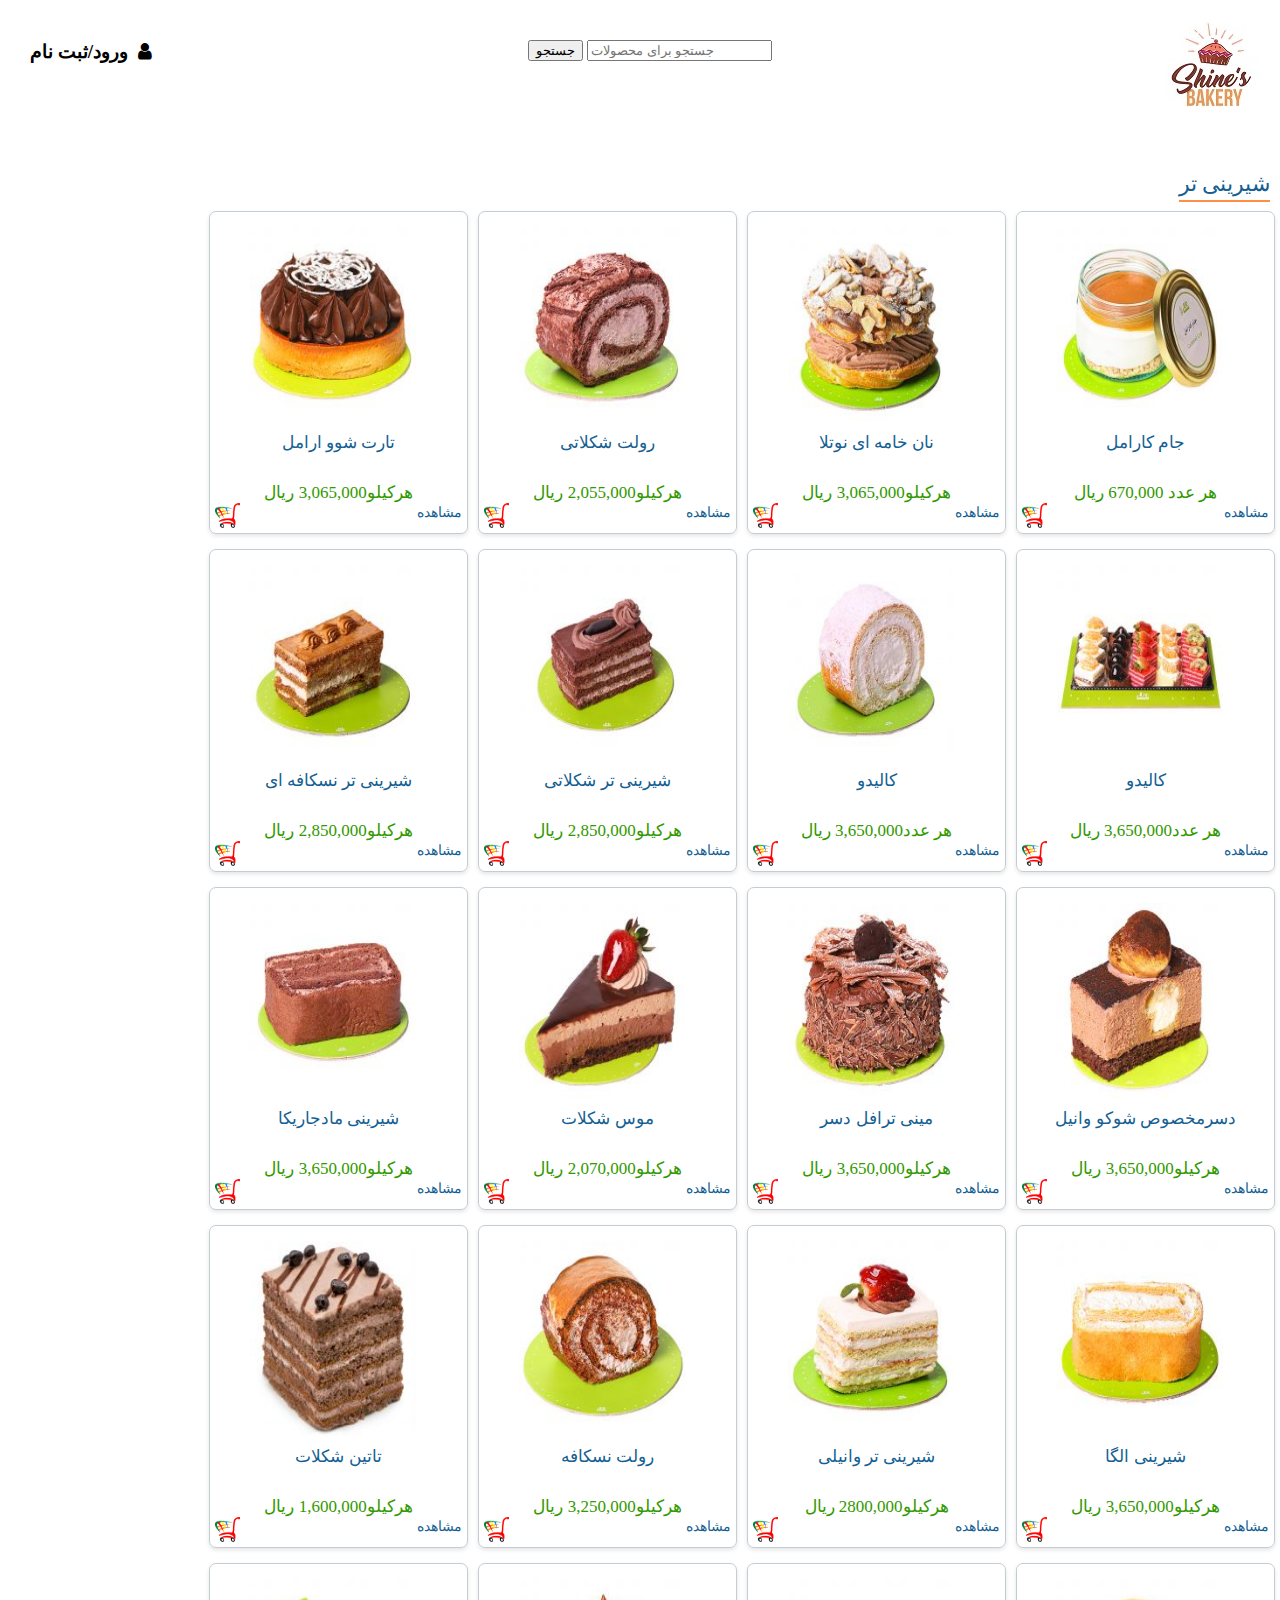
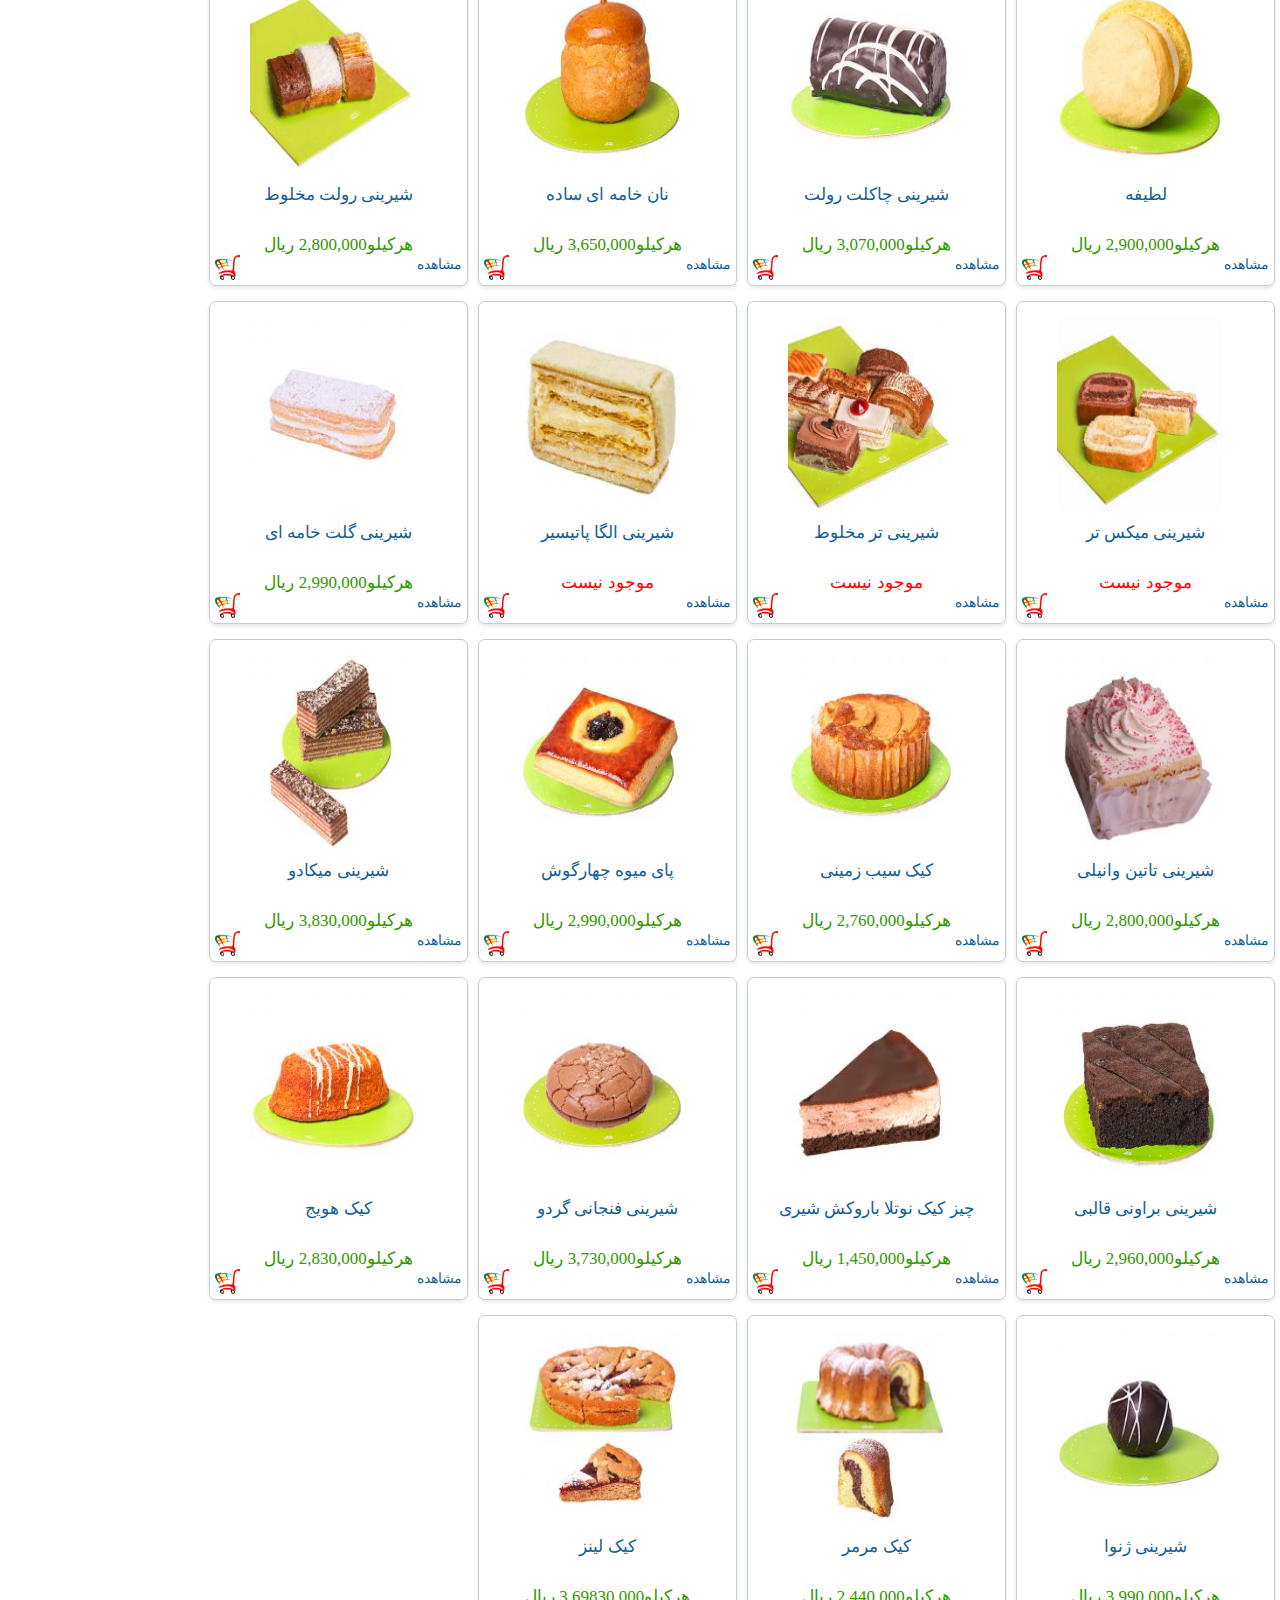
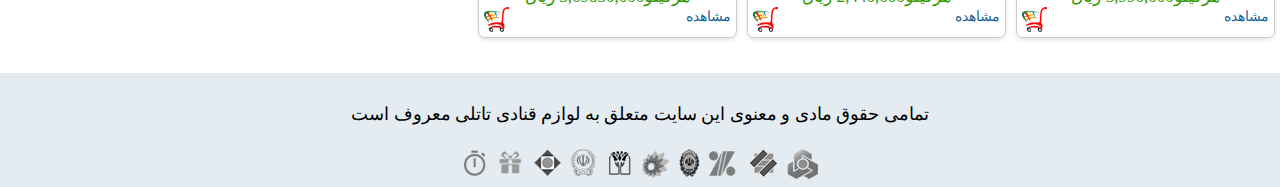
<file: pages/shirinitar.html>
<!DOCTYPE html>
<html lang="en">

<head>
    <meta charset="UTF-8">
    <meta name="viewport" content="width=device-width, initial-scale=1.0">
    <title>شیرینی تر</title>
    <link rel="stylesheet" href="../css/style.css">
    <link rel="stylesheet" href="https://cdnjs.cloudflare.com/ajax/libs/font-awesome/4.7.0/css/font-awesome.min.css">

</head>

<body>


     <!--Navbar-->

     <div class="container">
        <div class="login">
            <a href="accounting.html" class="nav-link">ورود/ثبت نام &nbsp;<i class="fa fa-user"></i></a>
        </div>

      
        
      
        <div class="search-button">
            <input type="submit" value="جستجو">

        <input type="text" placeholder="جستجو برای محصولات">
        </div>
        <a href="../index.html"><img src="../images/w1.jpeg" alt=""></a>
    </div>

    <!--End Navbar-->
    




    <td class="maincontent">
        <div class="productRow">
            <div class="rowHeader">
                <span> شیرینی تر</span>

            </div>
            <div class="product">
                <div class="plmg">
                    <img src="../images/gam.jpg" />
                </div>
                <div class="pTitle">
                    جام کارامل
                </div>
                <div class="pPrice">
                    هر عدد 670,000 ریال
                </div>
                <div class="pDetail">
                    <a href="#" title="مشاهده">مشاهده</a>
                </div>
                <div class="pBuy">
                    <img src="../images/ff.png" alt="ff" title="افزودن به سبد خرید" />
                </div>
            </div>

            <div class="product">
                <div class="plmg">
                    <img src="../images/notla.jpg" />
                </div>
                <div class="pTitle">
                    نان خامه ای نوتلا
                </div>
                <div class="pPrice">
                    هرکیلو3,065,000 ریال
                </div>
                <div class="pDetail">
                    <a href="#" title="مشاهده">مشاهده</a>
                </div>
                <div class="pBuy">
                    <img src="../images/ff.png" alt="ff" title="افزودن به سبد خرید" />
                </div>
            </div>
            <div class="product">
                <div class="plmg">
                    <img src="../images/shok.jpg" />
                </div>
                <div class="pTitle">
                    رولت شکلاتی
                </div>
                <div class="pPrice">
                    هرکیلو2,055,000 ریال
                </div>
                <div class="pDetail">
                    <a href="#" title="مشاهده">مشاهده</a>
                </div>
                <div class="pBuy">
                    <img src="../images/ff.png" alt="ff" title="افزودن به سبد خرید" />
                </div>
            </div>
            <div class="product">
                <div class="plmg">
                    <img src="../images/kara.jpg" />
                </div>
                <div class="pTitle">
                    تارت شوو ارامل
                </div>
                <div class="pPrice">
                    هرکیلو3,065,000 ریال
                </div>
                <div class="pDetail">
                    <a href="#" title="مشاهده">مشاهده</a>
                </div>
                <div class="pBuy">
                    <img src="../images/ff.png" alt="ff" title="افزودن به سبد خرید" />
                </div>
            </div>
            <div class="product">
                <div class="plmg">
                    <img src="../images/kal.jpg" />
                </div>
                <div class="pTitle">
                    کالیدو
                </div>
                <div class="pPrice">
                    هر عدد3,650,000 ریال
                </div>
                <div class="pDetail">
                    <a href="#" title="مشاهده">مشاهده</a>
                </div>
                <div class="pBuy">
                    <img src="../images/ff.png" alt="ff" title="افزودن به سبد خرید" />
                </div>
            </div>
            <div class="product">
                <div class="plmg">
                    <img src="../images/vanil.jpg" />
                </div>
                <div class="pTitle">
                    کالیدو
                </div>
                <div class="pPrice">
                    هر عدد3,650,000 ریال
                </div>
                <div class="pDetail">
                    <a href="#" title="مشاهده">مشاهده</a>
                </div>
                <div class="pBuy">
                    <img src="../images/ff.png" alt="ff" title="افزودن به سبد خرید" />
                </div>
            </div>
            <div class="product">
                <div class="plmg">
                    <img src="../images/tar.jpg" />
                </div>
                <div class="pTitle">
                    شیرینی تر شکلاتی
                </div>
                <div class="pPrice">
                    هرکیلو2,850,000 ریال
                </div>
                <div class="pDetail">
                    <a href="#" title="مشاهده">مشاهده</a>
                </div>
                <div class="pBuy">
                    <img src="../images/ff.png" alt="ff" title="افزودن به سبد خرید" />
                </div>
            </div>
            <div class="product">
                <div class="plmg">
                    <img src="../images/nes.jpg" />
                </div>
                <div class="pTitle">
                    شیرینی تر نسکافه ای
                </div>
                <div class="pPrice">
                    هرکیلو2,850,000 ریال
                </div>
                <div class="pDetail">
                    <a href="#" title="مشاهده">مشاهده</a>
                </div>
                <div class="pBuy">
                    <img src="../images/ff.png" alt="ff" title="افزودن به سبد خرید" />
                </div>
            </div>
            <div class="product">
                <div class="plmg">
                    <img src="../images/shoko.jpg" />
                </div>
                <div class="pTitle">
                    دسرمخصوص شوکو وانیل
                </div>
                <div class="pPrice">

                    هرکیلو3,650,000 ریال
                </div>
                <div class="pDetail">
                    <a href="#" title="مشاهده">مشاهده</a>
                </div>
                <div class="pBuy">
                    <img src="../images/ff.png" alt="ff" title="افزودن به سبد خرید" />
                </div>
            </div>
            <div class="product">
                <div class="plmg">
                    <img src="../images/mini.jpg" />
                </div>
                <div class="pTitle">
                    مینی ترافل دسر
                </div>
                <div class="pPrice">

                    هرکیلو3,650,000 ریال
                </div>
                <div class="pDetail">
                    <a href="#" title="مشاهده">مشاهده</a>
                </div>
                <div class="pBuy">
                    <img src="../images/ff.png" alt="ff" title="افزودن به سبد خرید" />
                </div>
            </div>
            <div class="product">
                <div class="plmg">
                    <img src="../images/movs.jpg" />
                </div>
                <div class="pTitle">
                    موس شکلات
                </div>
                <div class="pPrice">

                    هرکیلو2,070,000 ریال
                </div>
                <div class="pDetail">
                    <a href="#" title="مشاهده">مشاهده</a>
                </div>
                <div class="pBuy">
                    <img src="../images/ff.png" alt="ff" title="افزودن به سبد خرید" />
                </div>
            </div>
            <div class="product">
                <div class="plmg">
                    <img src="../images/mad.jpg" />
                </div>
                <div class="pTitle">
                    شیرینی مادجاریکا
                </div>
                <div class="pPrice">

                    هرکیلو3,650,000 ریال
                </div>
                <div class="pDetail">
                    <a href="#" title="مشاهده">مشاهده</a>
                </div>
                <div class="pBuy">
                    <img src="../images/ff.png" alt="ff" title="افزودن به سبد خرید" />
                </div>
            </div>
            <div class="product">
                <div class="plmg">
                    <img src="../images/elega.jpg" />
                </div>
                <div class="pTitle">
                    شیرینی الگا
                </div>
                <div class="pPrice">

                    هرکیلو3,650,000 ریال
                </div>
                <div class="pDetail">
                    <a href="#" title="مشاهده">مشاهده</a>
                </div>
                <div class="pBuy">
                    <img src="../images/ff.png" alt="ff" title="افزودن به سبد خرید" />
                </div>
            </div>
            <div class="product">
                <div class="plmg">
                    <img src="../images/vani.jpg" />
                </div>
                <div class="pTitle">
                    شیرینی تر وانیلی
                </div>
                <div class="pPrice">

                    هرکیلو2800,000 ریال
                </div>
                <div class="pDetail">
                    <a href="#" title="مشاهده">مشاهده</a>
                </div>
                <div class="pBuy">
                    <img src="../images/ff.png" alt="ff" title="افزودن به سبد خرید" />
                </div>
            </div>
            <div class="product">
                <div class="plmg">
                    <img src="../images/nesk.jpg" />
                </div>
                <div class="pTitle">
                    رولت نسکافه
                </div>
                <div class="pPrice">

                    هرکیلو3,250,000 ریال
                </div>
                <div class="pDetail">
                    <a href="#" title="مشاهده">مشاهده</a>
                </div>
                <div class="pBuy">
                    <img src="../images/ff.png" alt="ff" title="افزودن به سبد خرید" />
                </div>
            </div>
            <div class="product">
                <div class="plmg">
                    <img src="../images/Sweet-chocholat.jpg" />
                </div>
                <div class="pTitle">
                    تاتین شکلات
                </div>
                <div class="pPrice">

                    هرکیلو1,600,000 ریال
                </div>
                <div class="pDetail">
                    <a href="#" title="مشاهده">مشاهده</a>
                </div>
                <div class="pBuy">
                    <img src="../images/ff.png" alt="ff" title="افزودن به سبد خرید" />
                </div>
            </div>
            <div class="product">
                <div class="plmg">
                    <img src="../images/latf.jpg" />
                </div>
                <div class="pTitle">
                    لطیفه
                </div>
                <div class="pPrice">

                    هرکیلو2,900,000 ریال
                </div>
                <div class="pDetail">
                    <a href="#" title="مشاهده">مشاهده</a>
                </div>
                <div class="pBuy">
                    <img src="../images/ff.png" alt="ff" title="افزودن به سبد خرید" />
                </div>
            </div>
            <div class="product">
                <div class="plmg">
                    <img src="../images/rol.jpg" />
                </div>
                <div class="pTitle">
                    شیرینی چاکلت رولت
                </div>
                <div class="pPrice">

                    هرکیلو3,070,000 ریال
                </div>
                <div class="pDetail">
                    <a href="#" title="مشاهده">مشاهده</a>
                </div>
                <div class="pBuy">
                    <img src="../images/ff.png" alt="ff" title="افزودن به سبد خرید" />
                </div>
            </div>
            <div class="product">
                <div class="plmg">
                    <img src="../images/log.jpg" />
                </div>
                <div class="pTitle">
                    نان خامه ای ساده
                </div>
                <div class="pPrice">

                    هرکیلو3,650,000 ریال
                </div>
                <div class="pDetail">
                    <a href="#" title="مشاهده">مشاهده</a>
                </div>
                <div class="pBuy">
                    <img src="../images/ff.png" alt="ff" title="افزودن به سبد خرید" />
                </div>
            </div>
            <div class="product">
                <div class="plmg">
                    <img src="../images/makh.jpg" />
                </div>
                <div class="pTitle">
                    شیرینی رولت مخلوط
                </div>
                <div class="pPrice">

                    هرکیلو2,800,000 ریال
                </div>
                <div class="pDetail">
                    <a href="#" title="مشاهده">مشاهده</a>
                </div>
                <div class="pBuy">
                    <img src="../images/ff.png" alt="ff" title="افزودن به سبد خرید" />
                </div>
            </div>
            <div class="product">
                <div class="plmg">
                    <img src="../images/tit.jpg" />
                </div>
                <div class="pTitle">
                    شیرینی میکس تر
                </div>
                <div class="pPrice1">

                    موجود نیست
                </div>
                <div class="pDetail">
                    <a href="#" title="مشاهده">مشاهده</a>
                </div>
                <div class="pBuy">
                    <img src="../images/ff.png" alt="ff" title="افزودن به سبد خرید" />
                </div>
            </div>
            <div class="product">
                <div class="plmg">
                    <img src="../images/tm.jpg" />
                </div>
                <div class="pTitle">
                    شیرینی تر مخلوط
                </div>
                <div class="pPrice1">

                    موجود نیست
                </div>
                <div class="pDetail">
                    <a href="#" title="مشاهده">مشاهده</a>
                </div>
                <div class="pBuy">
                    <img src="../images/ff.png" alt="ff" title="افزودن به سبد خرید" />
                </div>
            </div>
            <div class="product">
                <div class="plmg">
                    <img src="../images/sweet-olga.jpg" />
                </div>
                <div class="pTitle">
                    شیرینی الگا پاتیسیر
                </div>
                <div class="pPrice1">

                    موجود نیست
                </div>
                <div class="pDetail">
                    <a href="#" title="مشاهده">مشاهده</a>
                </div>
                <div class="pBuy">
                    <img src="../images/ff.png" alt="ff" title="افزودن به سبد خرید" />
                </div>
            </div>

            <div class="product">
                <div class="plmg">
                    <img src="../images/golt.jpg" />
                </div>
                <div class="pTitle">
                    شیرینی گلت خامه ای
                </div>
                <div class="pPrice">

                    هرکیلو2,990,000 ریال
                </div>
                <div class="pDetail">
                    <a href="#" title="مشاهده">مشاهده</a>
                </div>
                <div class="pBuy">
                    <img src="../images/ff.png" alt="ff" title="افزودن به سبد خرید" />
                </div>
            </div>
            <div class="product">
                <div class="plmg">
                    <img src="../images/tatin.jpg" />
                </div>
                <div class="pTitle">
                    شیرینی تاتین وانیلی
                </div>
                <div class="pPrice">

                    هرکیلو2,800,000 ریال
                </div>
                <div class="pDetail">
                    <a href="#" title="مشاهده">مشاهده</a>
                </div>
                <div class="pBuy">
                    <img src="../images/ff.png" alt="ff" title="افزودن به سبد خرید" />
                </div>
            </div>
            <div class="product">
                <div class="plmg">
                    <img src="../images/sib.jpg" />
                </div>
                <div class="pTitle">
                    کیک سیب زمینی
                </div>
                <div class="pPrice">

                    هرکیلو2,760,000 ریال
                </div>
                <div class="pDetail">
                    <a href="#" title="مشاهده">مشاهده</a>
                </div>
                <div class="pBuy">
                    <img src="../images/ff.png" alt="ff" title="افزودن به سبد خرید" />
                </div>
            </div>
            <div class="product">
                <div class="plmg">
                    <img src="../images/pm.jpg" />
                </div>
                <div class="pTitle">
                    پای میوه چهارگوش
                </div>
                <div class="pPrice">

                    هرکیلو2,990,000 ریال
                </div>
                <div class="pDetail">
                    <a href="#" title="مشاهده">مشاهده</a>
                </div>
                <div class="pBuy">
                    <img src="../images/ff.png" alt="ff" title="افزودن به سبد خرید" />
                </div>
            </div>
            <div class="product">
                <div class="plmg">
                    <img src="../images/mi.jpg" />
                </div>
                <div class="pTitle">
                    شیرینی میکادو
                </div>
                <div class="pPrice">

                    هرکیلو3,830,000 ریال
                </div>
                <div class="pDetail">
                    <a href="#" title="مشاهده">مشاهده</a>
                </div>
                <div class="pBuy">
                    <img src="../images/ff.png" alt="ff" title="افزودن به سبد خرید" />
                </div>
            </div>
            <div class="product">
                <div class="plmg">
                    <img src="../images/bera.jpg" />
                </div>
                <div class="pTitle">
                    شیرینی براونی قالبی
                </div>
                <div class="pPrice">

                    هرکیلو2,960,000 ریال
                </div>
                <div class="pDetail">
                    <a href="#" title="مشاهده">مشاهده</a>
                </div>
                <div class="pBuy">
                    <img src="../images/ff.png" alt="ff" title="افزودن به سبد خرید" />
                </div>
            </div>
            <div class="product">
                <div class="plmg">
                    <img src="../images/chiz.jpg" />
                </div>
                <div class="pTitle">
                    چیز کیک نوتلا باروکش شیری
                </div>
                <div class="pPrice">

                    هرکیلو1,450,000 ریال
                </div>
                <div class="pDetail">
                    <a href="#" title="مشاهده">مشاهده</a>
                </div>
                <div class="pBuy">
                    <img src="../images/ff.png" alt="ff" title="افزودن به سبد خرید" />
                </div>
            </div>
            <div class="product">
                <div class="plmg">
                    <img src="../images/ger.jpg" />
                </div>
                <div class="pTitle">
                    شیرینی فنجانی گردو
                </div>
                <div class="pPrice">

                    هرکیلو3,730,000 ریال
                </div>
                <div class="pDetail">
                    <a href="#" title="مشاهده">مشاهده</a>
                </div>
                <div class="pBuy">
                    <img src="../images/ff.png" alt="ff" title="افزودن به سبد خرید" />
                </div>
            </div>
            <div class="product">
                <div class="plmg">
                    <img src="../images/ha.jpg" />
                </div>
                <div class="pTitle">
                    کیک هویج
                </div>
                <div class="pPrice">

                    هرکیلو2,830,000 ریال
                </div>
                <div class="pDetail">
                    <a href="#" title="مشاهده">مشاهده</a>
                </div>
                <div class="pBuy">
                    <img src="../images/ff.png" alt="ff" title="افزودن به سبد خرید" />
                </div>
            </div>
            <div class="product">
                <div class="plmg">
                    <img src="../images/se.jpg" />
                </div>
                <div class="pTitle">
                    شیرینی ژنوا
                </div>
                <div class="pPrice">

                    هرکیلو3,990,000 ریال
                </div>
                <div class="pDetail">
                    <a href="#" title="مشاهده">مشاهده</a>
                </div>
                <div class="pBuy">
                    <img src="../images/ff.png" alt="ff" title="افزودن به سبد خرید" />
                </div>
            </div>
            <div class="product">
                <div class="plmg">
                    <img src="../images/amrmar.jpg" />
                </div>
                <div class="pTitle">
                    کیک مرمر
                </div>
                <div class="pPrice">

                    هرکیلو2,440,000 ریال
                </div>
                <div class="pDetail">
                    <a href="#" title="مشاهده">مشاهده</a>
                </div>
                <div class="pBuy">
                    <img src="../images/ff.png" alt="ff" title="افزودن به سبد خرید" />
                </div>
            </div>
            <div class="product">
                <div class="plmg">
                    <img src="../images/linz.jpg" />
                </div>
                <div class="pTitle">
                    کیک لینز
                </div>
                <div class="pPrice">

                    هرکیلو3,69830,000 ریال
                </div>
                <div class="pDetail">
                    <a href="#" title="مشاهده">مشاهده</a>
                </div>
                <div class="pBuy">
                    <img src="../images/ff.png" alt="ff" title="افزودن به سبد خرید" />
                </div>
            </div>





        </div>
    </td>
    </div>


    </div>















  
<!--footer-->

<div class="footer">تمامی حقوق مادی و معنوی این سایت متعلق به لوازم قنادی تاتلی معروف است<br/><br/>
    <img src="../images/as.png"></div>
 
 <!--End footer-->

</body>

</html>
</file>
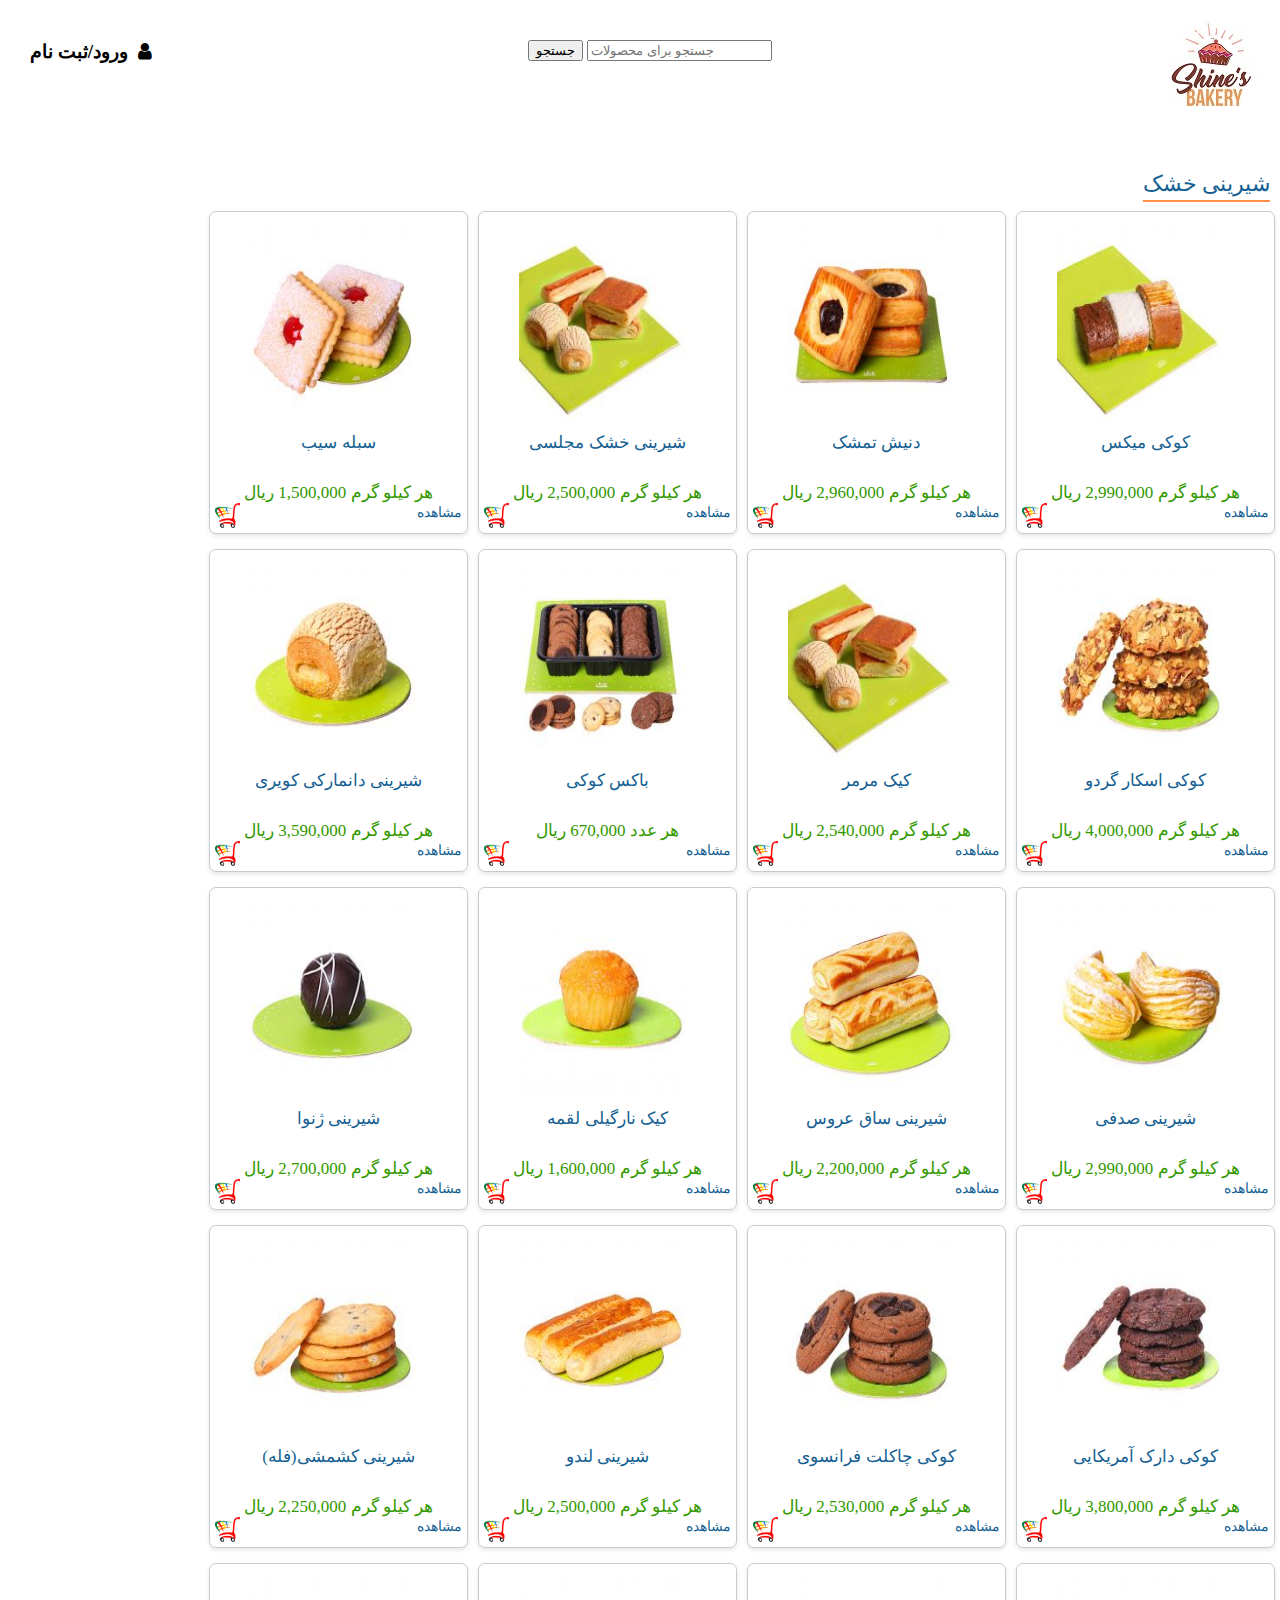
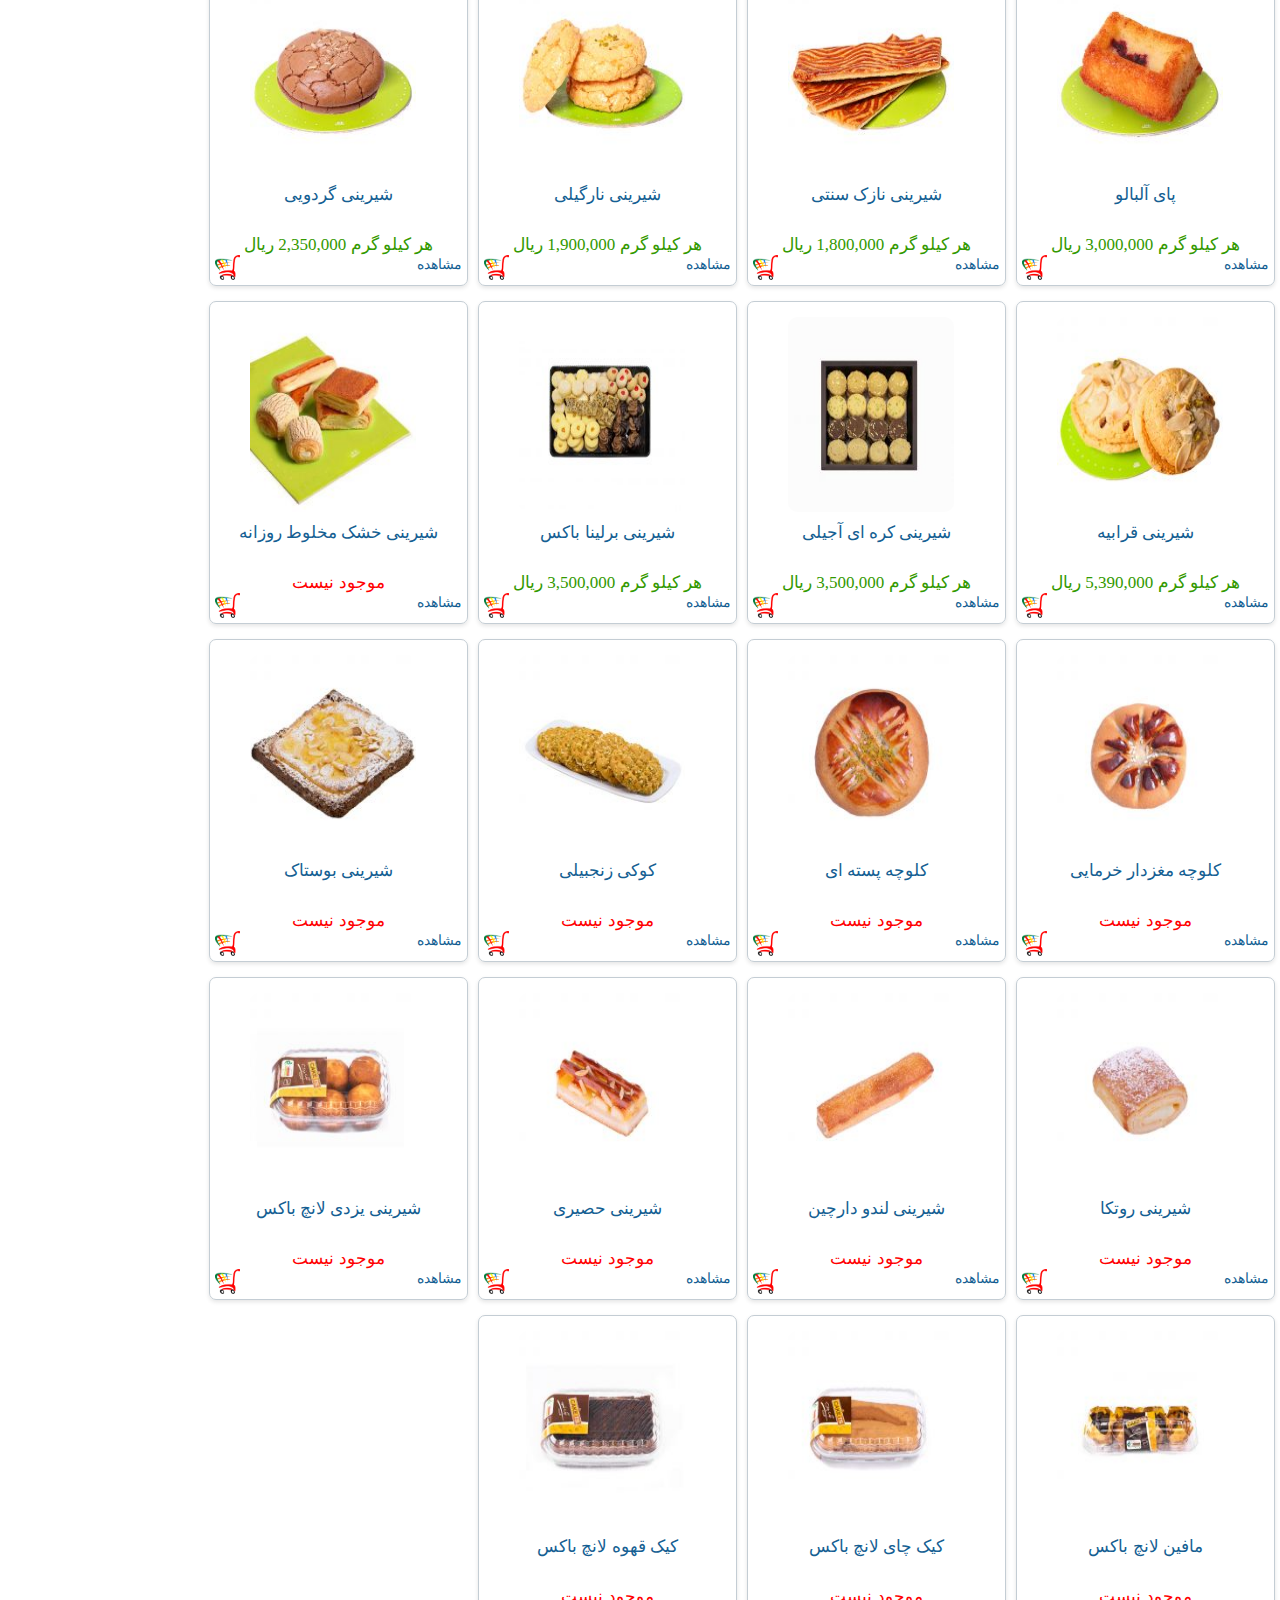
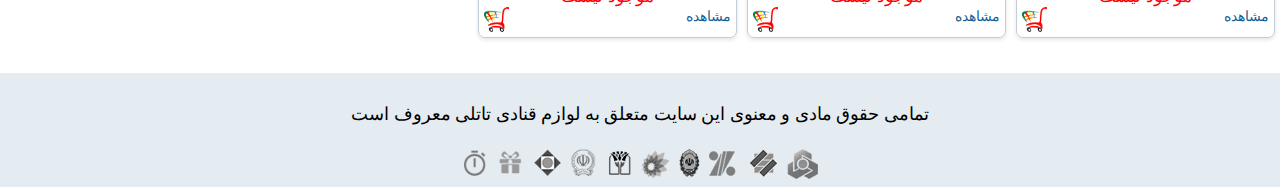
<file: pages/shirinykhosk.html>
<!DOCTYPE html>
<html lang="en">

<head>
    <meta charset="UTF-8">
    <meta name="viewport" content="width=device-width, initial-scale=1.0">
    <title>شیرینی خشک</title>
    <link rel="stylesheet" href="../css/style.css">
    <link rel="stylesheet" href="https://cdnjs.cloudflare.com/ajax/libs/font-awesome/4.7.0/css/font-awesome.min.css">

</head>

<body>


   <!--Navbar-->

   <div class="container">
    <div class="login">
        <a href="accounting.html" class="nav-link">ورود/ثبت نام &nbsp;<i class="fa fa-user"></i></a>
    </div>

  
    
  
    <div class="search-button">
        <input type="submit" value="جستجو">

    <input type="text" placeholder="جستجو برای محصولات">
    </div>
    <a href="../index.html"><img src="../images/w1.jpeg" alt=""></a>
</div>

<!--End Navbar-->





    <td class="maincontent">
        <div class="productRow">
            <div class="rowHeader">
                <span>شیرینی خشک</span>

            </div>
            <div class="product">
                <div class="plmg">
                    <img src="../images/makh.jpg" />
                </div>
                <div class="pTitle">
                    کوکی میکس
                </div>
                <div class="pPrice">
                    هر کیلو گرم 2,990,000 ریال
                </div>
                <div class="pDetail">
                    <a href="#" title="مشاهده">مشاهده</a>
                </div>
                <div class="pBuy">
                    <img src="../images/ff.png" alt="ff" title="افزودن به سبد خرید" />
                </div>
            </div>
            <div class="product">
                <div class="plmg">
                    <img src="../images/de.jpg" />
                </div>
                <div class="pTitle">
                    دنیش تمشک
                </div>
                <div class="pPrice">
                    هر کیلو گرم 2,960,000 ریال
                </div>
                <div class="pDetail">
                    <a href="#" title="مشاهده">مشاهده</a>
                </div>
                <div class="pBuy">
                    <img src="../images/ff.png" alt="ff" title="افزودن به سبد خرید" />
                </div>
            </div>
            <div class="product">
                <div class="plmg">
                    <img src="../images/ma.jpg" />
                </div>
                <div class="pTitle">
                    شیرینی خشک مجلسی
                </div>
                <div class="pPrice">
                    هر کیلو گرم 2,500,000 ریال
                </div>
                <div class="pDetail">
                    <a href="#" title="مشاهده">مشاهده</a>
                </div>
                <div class="pBuy">
                    <img src="../images/ff.png" alt="ff" title="افزودن به سبد خرید" />
                </div>
            </div>

            <div class="product">
                <div class="plmg">
                    <img src="../images/see.jpg" />
                </div>
                <div class="pTitle">
                    سبله سیب
                </div>
                <div class="pPrice">
                    هر کیلو گرم 1,500,000 ریال
                </div>
                <div class="pDetail">
                    <a href="#" title="مشاهده">مشاهده</a>
                </div>
                <div class="pBuy">
                    <img src="../images/ff.png" alt="ff" title="افزودن به سبد خرید" />
                </div>
            </div>
            <div class="product">
                <div class="plmg">
                    <img src="../images/es.jpg" />
                </div>
                <div class="pTitle">
                    کوکی اسکار گردو
                </div>
                <div class="pPrice">
                    هر کیلو گرم 4,000,000 ریال
                </div>
                <div class="pDetail">
                    <a href="#" title="مشاهده">مشاهده</a>
                </div>
                <div class="pBuy">
                    <img src="../images/ff.png" alt="ff" title="افزودن به سبد خرید" />
                </div>
            </div>
            <div class="product">
                <div class="plmg">
                    <img src="../images/ma.jpg" />
                </div>
                <div class="pTitle">
                    کیک مرمر
                </div>
                <div class="pPrice">
                    هر کیلو گرم 2,540,000 ریال
                </div>
                <div class="pDetail">
                    <a href="#" title="مشاهده">مشاهده</a>
                </div>
                <div class="pBuy">
                    <img src="../images/ff.png" alt="ff" title="افزودن به سبد خرید" />
                </div>
            </div>
            <div class="product">
                <div class="plmg">
                    <img src="../images/kok.jpg" />
                </div>
                <div class="pTitle">
                    باکس کوکی
                </div>
                <div class="pPrice">
                    هر عدد 670,000 ریال
                </div>
                <div class="pDetail">
                    <a href="#" title="مشاهده">مشاهده</a>
                </div>
                <div class="pBuy">
                    <img src="../images/ff.png" alt="ff" title="افزودن به سبد خرید" />
                </div>
            </div>
            <div class="product">
                <div class="plmg">
                    <img src="../images/kk.jpg" />
                </div>
                <div class="pTitle">
                    شیرینی دانمارکی کویری
                </div>
                <div class="pPrice">
                    هر کیلو گرم 3,590,000 ریال
                </div>
                <div class="pDetail">
                    <a href="#" title="مشاهده">مشاهده</a>
                </div>
                <div class="pBuy">
                    <img src="../images/ff.png" alt="ff" title="افزودن به سبد خرید" />
                </div>
            </div>
            <div class="product">
                <div class="plmg">
                    <img src="../images/sss.jpg" />
                </div>
                <div class="pTitle">
                    شیرینی صدفی
                </div>
                <div class="pPrice">
                    هر کیلو گرم 2,990,000 ریال
                </div>
                <div class="pDetail">
                    <a href="#" title="مشاهده">مشاهده</a>
                </div>
                <div class="pBuy">
                    <img src="../images/ff.png" alt="ff" title="افزودن به سبد خرید" />
                </div>
            </div>
            <div class="product">
                <div class="plmg">
                    <img src="../images/sag.jpg" />
                </div>
                <div class="pTitle">
                    شیرینی ساق عروس
                </div>
                <div class="pPrice">
                    هر کیلو گرم 2,200,000 ریال
                </div>
                <div class="pDetail">
                    <a href="#" title="مشاهده">مشاهده</a>
                </div>
                <div class="pBuy">
                    <img src="../images/ff.png" alt="ff" title="افزودن به سبد خرید" />
                </div>
            </div>
            <div class="product">
                <div class="plmg">
                    <img src="../images/naa.jpg" />
                </div>
                <div class="pTitle">
                    کیک نارگیلی لقمه
                </div>
                <div class="pPrice">
                    هر کیلو گرم 1,600,000 ریال
                </div>
                <div class="pDetail">
                    <a href="#" title="مشاهده">مشاهده</a>
                </div>
                <div class="pBuy">
                    <img src="../images/ff.png" alt="ff" title="افزودن به سبد خرید" />
                </div>
            </div>
            <div class="product">
                <div class="plmg">
                    <img src="../images/aa.jpg" />
                </div>
                <div class="pTitle">
                    شیرینی ژنوا
                </div>
                <div class="pPrice">
                    هر کیلو گرم 2,700,000 ریال
                </div>
                <div class="pDetail">
                    <a href="#" title="مشاهده">مشاهده</a>
                </div>
                <div class="pBuy">
                    <img src="../images/ff.png" alt="ff" title="افزودن به سبد خرید" />
                </div>
            </div>
            <div class="product">
                <div class="plmg">
                    <img src="../images/qq.jpg" />
                </div>
                <div class="pTitle">
                    کوکی دارک آمریکایی
                </div>
                <div class="pPrice">
                    هر کیلو گرم 3,800,000 ریال
                </div>
                <div class="pDetail">
                    <a href="#" title="مشاهده">مشاهده</a>
                </div>
                <div class="pBuy">
                    <img src="../images/ff.png" alt="ff" title="افزودن به سبد خرید" />
                </div>
            </div>
            <div class="product">
                <div class="plmg">
                    <img src="../images/aaa.jpg" />
                </div>
                <div class="pTitle">
                    کوکی چاکلت فرانسوی
                </div>
                <div class="pPrice">
                    هر کیلو گرم 2,530,000 ریال
                </div>
                <div class="pDetail">
                    <a href="#" title="مشاهده">مشاهده</a>
                </div>
                <div class="pBuy">
                    <img src="../images/ff.png" alt="ff" title="افزودن به سبد خرید" />
                </div>
            </div>
            <div class="product">
                <div class="plmg">
                    <img src="../images/dee.jpg" />
                </div>
                <div class="pTitle">
                    شیرینی لندو
                </div>
                <div class="pPrice">
                    هر کیلو گرم 2,500,000 ریال
                </div>
                <div class="pDetail">
                    <a href="#" title="مشاهده">مشاهده</a>
                </div>
                <div class="pBuy">
                    <img src="../images/ff.png" alt="ff" title="افزودن به سبد خرید" />
                </div>
            </div>
            <div class="product">
                <div class="plmg">
                    <img src="../images/ki.jpg" />
                </div>
                <div class="pTitle">
                   شیرینی کشمشی(فله)
                </div>
                <div class="pPrice">
                    هر کیلو گرم 2,250,000 ریال
                </div>
                <div class="pDetail">
                    <a href="#" title="مشاهده">مشاهده</a>
                </div>
                <div class="pBuy">
                    <img src="../images/ff.png" alt="ff" title="افزودن به سبد خرید" />
                </div>
            </div>
            <div class="product">
                <div class="plmg">
                    <img src="../images/pa.jpg" />
                </div>
                <div class="pTitle">
                   پای آلبالو
                </div>
                <div class="pPrice">
                    هر کیلو گرم 3,000,000 ریال
                </div>
                <div class="pDetail">
                    <a href="#" title="مشاهده">مشاهده</a>
                </div>
                <div class="pBuy">
                    <img src="../images/ff.png" alt="ff" title="افزودن به سبد خرید" />
                </div>
            </div>
            <div class="product">
                <div class="plmg">
                    <img src="../images/na.jpg" />
                </div>
                <div class="pTitle">
                    شیرینی نازک سنتی
                </div>
                <div class="pPrice">
                    هر کیلو گرم 1,800,000 ریال
                </div>
                <div class="pDetail">
                    <a href="#" title="مشاهده">مشاهده</a>
                </div>
                <div class="pBuy">
                    <img src="../images/ff.png" alt="ff" title="افزودن به سبد خرید" />
                </div>
            </div>
            <div class="product">
                <div class="plmg">
                    <img src="../images/nar.jpg" />
                </div>
                <div class="pTitle">
                    شیرینی نارگیلی
                </div>
                <div class="pPrice">
                    هر کیلو گرم 1,900,000 ریال
                </div>
                <div class="pDetail">
                    <a href="#" title="مشاهده">مشاهده</a>
                </div>
                <div class="pBuy">
                    <img src="../images/ff.png" alt="ff" title="افزودن به سبد خرید" />
                </div>
            </div>
            <div class="product">
                <div class="plmg">
                    <img src="../images/ger.jpg" />
                </div>
                <div class="pTitle">
                    شیرینی گردویی
                </div>
                <div class="pPrice">
                    هر کیلو گرم 2,350,000 ریال
                </div>
                <div class="pDetail">
                    <a href="#" title="مشاهده">مشاهده</a>
                </div>
                <div class="pBuy">
                    <img src="../images/ff.png" alt="ff" title="افزودن به سبد خرید" />
                </div>
            </div>
            <div class="product">
                <div class="plmg">
                    <img src="../images/gora.jpg" />
                </div>
                <div class="pTitle">
                    شیرینی قرابیه
                </div>
                <div class="pPrice">
                    هر کیلو گرم 5,390,000 ریال
                </div>
                <div class="pDetail">
                    <a href="#" title="مشاهده">مشاهده</a>
                </div>
                <div class="pBuy">
                    <img src="../images/ff.png" alt="ff" title="افزودن به سبد خرید" />
                </div>
            </div>
            <div class="product">
                <div class="plmg">
                    <img src="../images/ka.jpg" />
                </div>
                <div class="pTitle">
                   شیرینی کره ای آجیلی
                </div>
                <div class="pPrice">
                    هر کیلو گرم 3,500,000 ریال
                </div>
                <div class="pDetail">
                    <a href="#" title="مشاهده">مشاهده</a>
                </div>
                <div class="pBuy">
                    <img src="../images/ff.png" alt="ff" title="افزودن به سبد خرید" />
                </div>
            </div>
            <div class="product">
                <div class="plmg">
                    <img src="../images/ber.jpg" />
                </div>
                <div class="pTitle">
                  شیرینی برلینا باکس
                </div>
                <div class="pPrice">
                    هر کیلو گرم 3,500,000 ریال
                </div>
                <div class="pDetail">
                    <a href="#" title="مشاهده">مشاهده</a>
                </div>
                <div class="pBuy">
                    <img src="../images/ff.png" alt="ff" title="افزودن به سبد خرید" />
                </div>
            </div>
            <div class="product">
                <div class="plmg">
                    <img src="../images/ma.jpg" />
                </div>
                <div class="pTitle">
                    شیرینی خشک مخلوط روزانه
                </div>
                <div class="pPrice1">
                    موجود نیست
                </div>
                <div class="pDetail">
                    <a href="#" title="مشاهده">مشاهده</a>
                </div>
                <div class="pBuy">
                    <img src="../images/ff.png" alt="ff" title="افزودن به سبد خرید" />
                </div>
            </div>
            <div class="product">
                <div class="plmg">
                    <img src="../images/klo.jpg" />
                </div>
                <div class="pTitle">
                   کلوچه مغزدار خرمایی
                </div>
                <div class="pPrice1">
                    موجود نیست
                </div>
                <div class="pDetail">
                    <a href="#" title="مشاهده">مشاهده</a>
                </div>
                <div class="pBuy">
                    <img src="../images/ff.png" alt="ff" title="افزودن به سبد خرید" />
                </div>
            </div>
            <div class="product">
                <div class="plmg">
                    <img src="../images/pes.jpg" />
                </div>
                <div class="pTitle">
                    کلوچه پسته ای
                </div>
                <div class="pPrice1">
                    موجود نیست
                </div>
                <div class="pDetail">
                    <a href="#" title="مشاهده">مشاهده</a>
                </div>
                <div class="pBuy">
                    <img src="../images/ff.png" alt="ff" title="افزودن به سبد خرید" />
                </div>
            </div>
            <div class="product">
                <div class="plmg">
                    <img src="../images/zan.jpg" />
                </div>
                <div class="pTitle">
                    کوکی زنجبیلی
                </div>
                <div class="pPrice1">
                    موجود نیست
                </div>
                <div class="pDetail">
                    <a href="#" title="مشاهده">مشاهده</a>
                </div>
                <div class="pBuy">
                    <img src="../images/ff.png" alt="ff" title="افزودن به سبد خرید" />
                </div>
            </div>
            <div class="product">
                <div class="plmg">
                    <img src="../images/bo.jpg" />
                </div>
                <div class="pTitle">
              شیرینی بوستاک
                </div>
                <div class="pPrice1">
                    موجود نیست
                </div>
                <div class="pDetail">
                    <a href="#" title="مشاهده">مشاهده</a>
                </div>
                <div class="pBuy">
                    <img src="../images/ff.png" alt="ff" title="افزودن به سبد خرید" />
                </div>
            </div>
            <div class="product">
                <div class="plmg">
                    <img src="../images/rot.jpg" />
                </div>
                <div class="pTitle">
                    شیرینی روتکا
                </div>
                <div class="pPrice1">
                    موجود نیست
                </div>
                <div class="pDetail">
                    <a href="#" title="مشاهده">مشاهده</a>
                </div>
                <div class="pBuy">
                    <img src="../images/ff.png" alt="ff" title="افزودن به سبد خرید" />
                </div>
            </div>
            <div class="product">
                <div class="plmg">
                    <img src="../images/lan.jpg" />
                </div>
                <div class="pTitle">
                    شیرینی لندو دارچین
                </div>
                <div class="pPrice1">
                    موجود نیست
                </div>
                <div class="pDetail">
                    <a href="#" title="مشاهده">مشاهده</a>
                </div>
                <div class="pBuy">
                    <img src="../images/ff.png" alt="ff" title="افزودن به سبد خرید" />
                </div>
            </div>
            <div class="product">
                <div class="plmg">
                    <img src="../images/hasiry.jpg" />
                </div>
                <div class="pTitle">
                   شیرینی حصیری
                </div>
                <div class="pPrice1">
                    موجود نیست
                </div>
                <div class="pDetail">
                    <a href="#" title="مشاهده">مشاهده</a>
                </div>
                <div class="pBuy">
                    <img src="../images/ff.png" alt="ff" title="افزودن به سبد خرید" />
                </div>
            </div>
            <div class="product">
                <div class="plmg">
                    <img src="../images/yaz.jpg" />
                </div>
                <div class="pTitle">
                   شیرینی یزدی لانچ باکس
                </div>
                <div class="pPrice1">
                    موجود نیست
                </div>
                <div class="pDetail">
                    <a href="#" title="مشاهده">مشاهده</a>
                </div>
                <div class="pBuy">
                    <img src="../images/ff.png" alt="ff" title="افزودن به سبد خرید" />
                </div>
            </div>
            <div class="product">
                <div class="plmg">
                    <img src="../images/maf.jpg" />
                </div>
                <div class="pTitle">
                    مافین لانچ باکس
                </div>
                <div class="pPrice1">
                    موجود نیست
                </div>
                <div class="pDetail">
                    <a href="#" title="مشاهده">مشاهده</a>
                </div>
                <div class="pBuy">
                    <img src="../images/ff.png" alt="ff" title="افزودن به سبد خرید" />
                </div>
            </div>
            <div class="product">
                <div class="plmg">
                    <img src="../images/jhay.jpg" />
                </div>
                <div class="pTitle">
                    کیک چای لانچ باکس
                </div>
                <div class="pPrice1">
                    موجود نیست
                </div>
                <div class="pDetail">
                    <a href="#" title="مشاهده">مشاهده</a>
                </div>
                <div class="pBuy">
                    <img src="../images/ff.png" alt="ff" title="افزودن به سبد خرید" />
                </div>
            </div>
            <div class="product">
                <div class="plmg">
                    <img src="../images/gah.jpg" />
                </div>
                <div class="pTitle">
                    کیک قهوه لانچ باکس
                </div>
                <div class="pPrice1">
                    موجود نیست
                </div>
                <div class="pDetail">
                    <a href="#" title="مشاهده">مشاهده</a>
                </div>
                <div class="pBuy">
                    <img src="../images/ff.png" alt="ff" title="افزودن به سبد خرید" />
                </div>
            </div>






        </div>
    </td>
    </div>


    </div>




  
<!--footer-->

<div class="footer">تمامی حقوق مادی و معنوی این سایت متعلق به لوازم قنادی تاتلی معروف است<br/><br/>
    <img src="../images/as.png"></div>
 
 <!--End footer-->

   

</body>

</html>
</file>
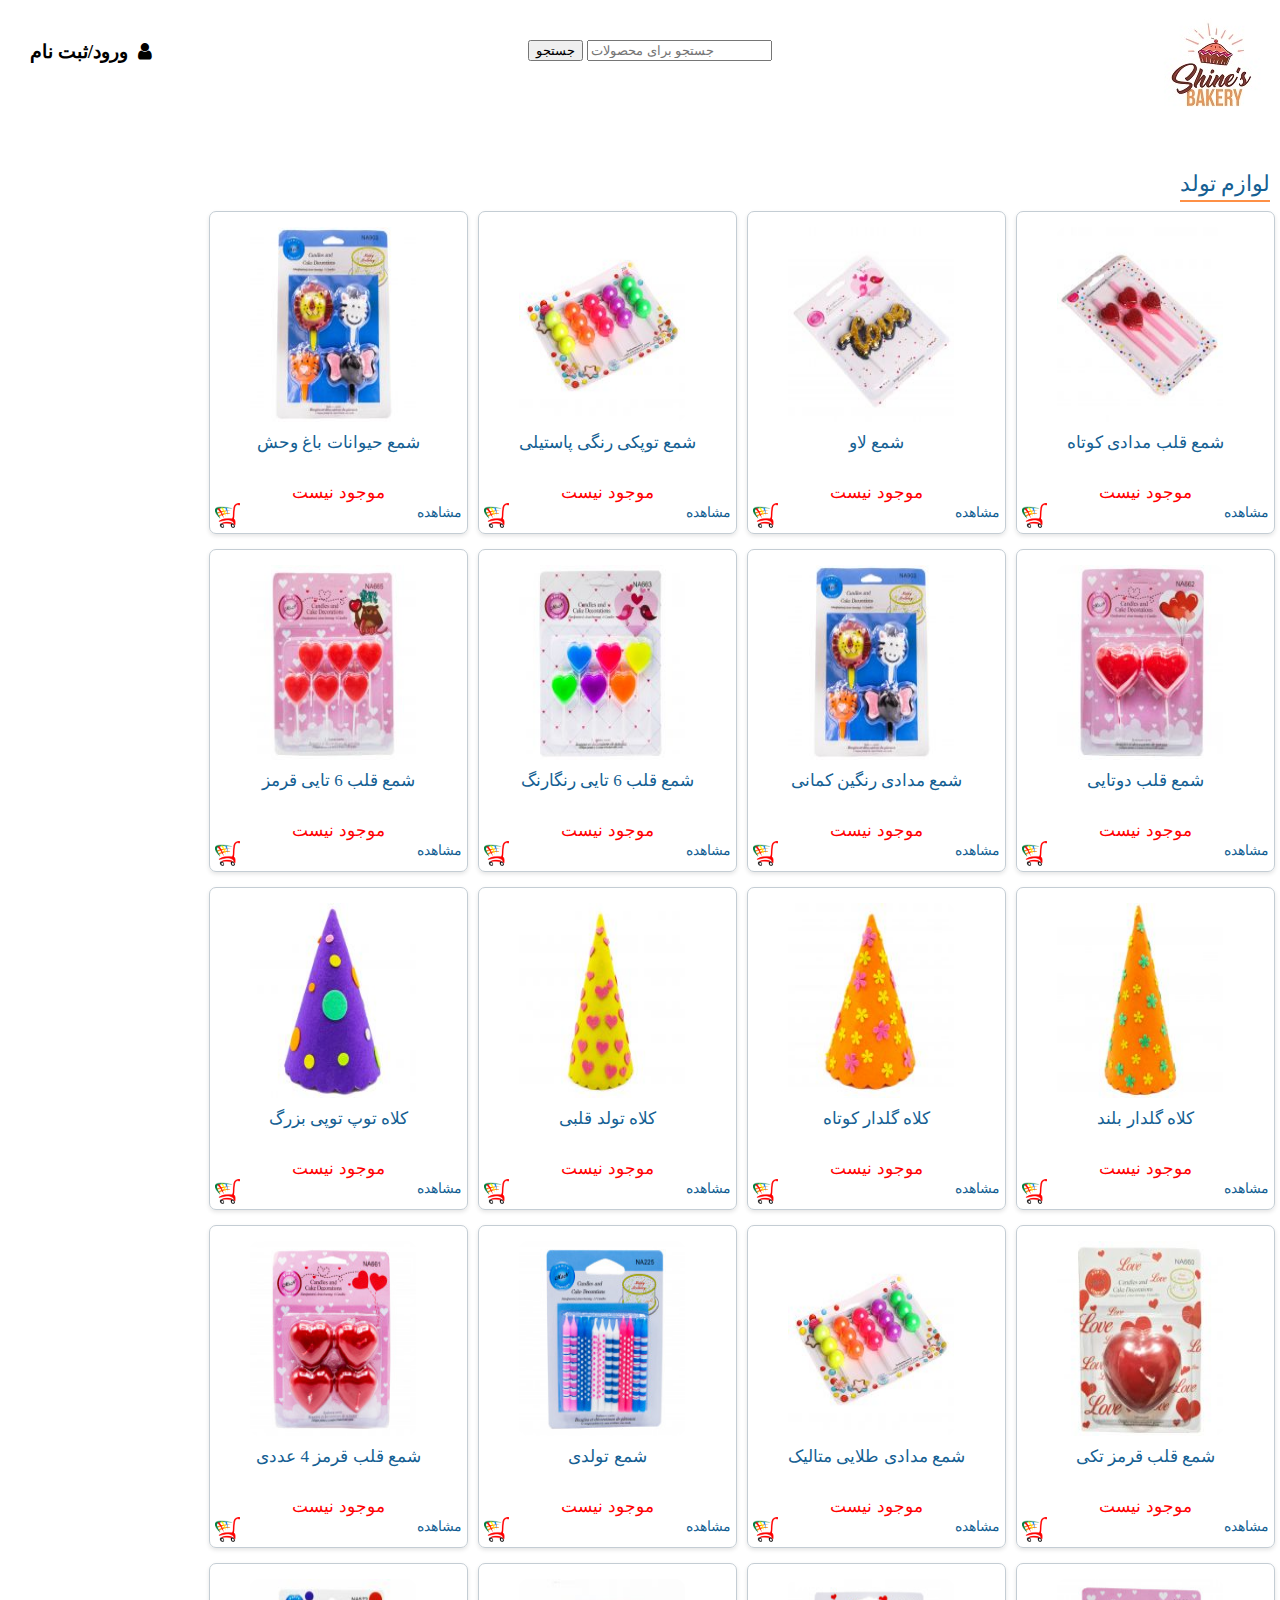
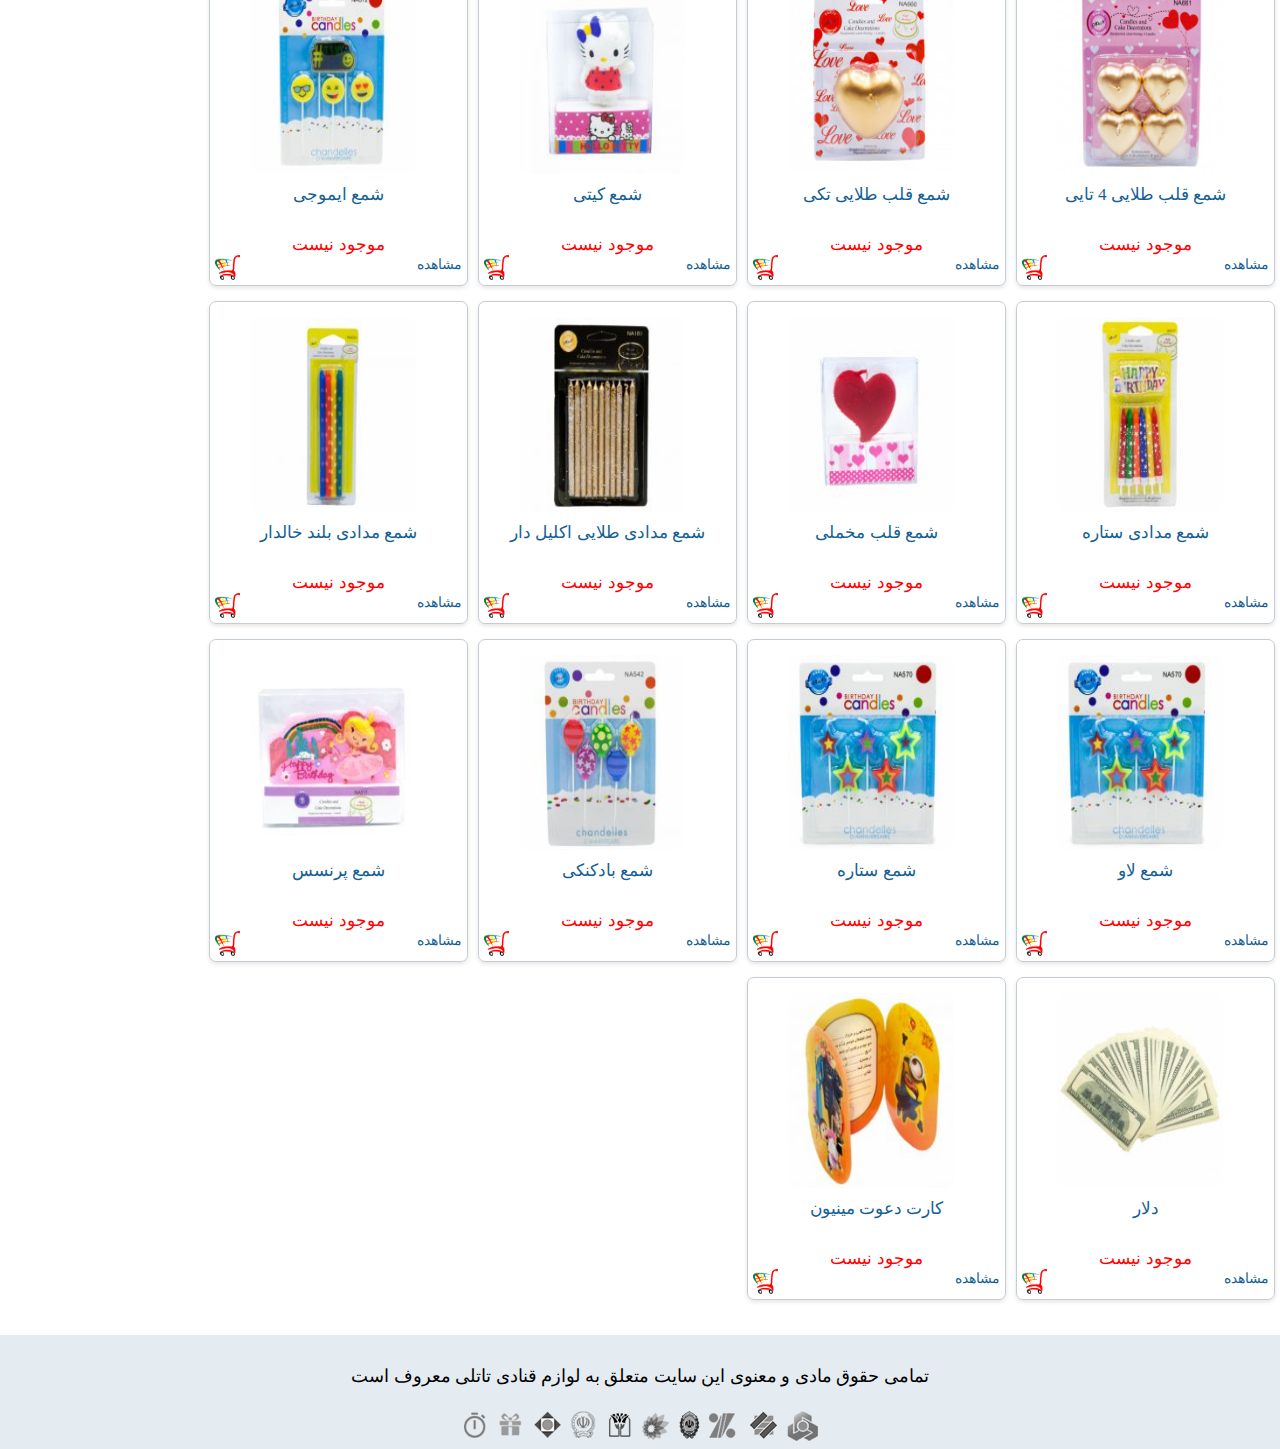
<file: pages/vasayel tavalod.html>
<!DOCTYPE html>
<html lang="en">

<head>
    <meta charset="UTF-8">
    <meta name="viewport" content="width=device-width, initial-scale=1.0">
    <title>لوازم تولد</title>
    <link rel="stylesheet" href="../css/style.css">
    <link rel="stylesheet" href="https://cdnjs.cloudflare.com/ajax/libs/font-awesome/4.7.0/css/font-awesome.min.css">

</head>

<body>


   <!--Navbar-->

   <div class="container">
    <div class="login">
        <a href="accounting.html" class="nav-link">ورود/ثبت نام &nbsp;<i class="fa fa-user"></i></a>
    </div>

  
    
  
    <div class="search-button">
        <input type="submit" value="جستجو">

    <input type="text" placeholder="جستجو برای محصولات">
    </div>
    <a href="../index.html"><img src="../images/w1.jpeg" alt=""></a>
</div>

<!--End Navbar-->





    <td class="maincontent">
        <div class="productRow">
            <div class="rowHeader">
                <span>لوازم تولد</span>

            </div>
            <div class="product">
                <div class="plmg">
                    <img src="../images/sa.jpg" />
                </div>
                <div class="pTitle">
                    شمع قلب مدادی کوتاه
                </div>
                <div class="pPrice1">
                    موجود نیست
                </div>
                <div class="pDetail">
                    <a href="#" title="مشاهده">مشاهده</a>
                </div>
                <div class="pBuy">
                    <img src="../images/ff.png" alt="ff" title="افزودن به سبد خرید" />
                </div>
            </div>
            <div class="product">
                <div class="plmg">
                    <img src="../images/1656142154-8.jpg" />
                </div>
                <div class="pTitle">
                   شمع لاو
                </div>
                <div class="pPrice1">
                  موجود نیست
                </div>
                <div class="pDetail">
                    <a href="#" title="مشاهده">مشاهده</a>
                </div>
                <div class="pBuy">
                    <img src="../images/ff.png" alt="ff" title="افزودن به سبد خرید" />
                </div>
            </div>
            <div class="product">
                <div class="plmg">
                    <img src="../images/1.jpg" />
                </div>
                <div class="pTitle">
                    شمع توپکی رنگی پاستیلی
                </div>
                <div class="pPrice1">
                   موجود نیست
                </div>
                <div class="pDetail">
                    <a href="#" title="مشاهده">مشاهده</a>
                </div>
                <div class="pBuy">
                    <img src="../images/ff.png" alt="ff" title="افزودن به سبد خرید" />
                </div>
            </div>
            <div class="product">
                <div class="plmg">
                    <img src="../images/2.jpg" />
                </div>
                <div class="pTitle">
                    شمع حیوانات باغ وحش
                </div>
                <div class="pPrice1">
                   موجود نیست
                </div>
                <div class="pDetail">
                    <a href="#" title="مشاهده">مشاهده</a>
                </div>
                <div class="pBuy">
                    <img src="../images/ff.png" alt="ff" title="افزودن به سبد خرید" />
                </div>
            </div>
            <div class="product">
                <div class="plmg">
                    <img src="../images/3.jpg" />
                </div>
                <div class="pTitle">
                  شمع قلب دوتایی
                </div>
                <div class="pPrice1">
                   موجود نیست
                </div>
                <div class="pDetail">
                    <a href="#" title="مشاهده">مشاهده</a>
                </div>
                <div class="pBuy">
                    <img src="../images/ff.png" alt="ff" title="افزودن به سبد خرید" />
                </div>
            </div>
            <div class="product">
                <div class="plmg">
                    <img src="../images/2.jpg" />
                </div>
                <div class="pTitle">
                    شمع مدادی رنگین کمانی
                </div>
                <div class="pPrice1">
                   موجود نیست
                </div>
                <div class="pDetail">
                    <a href="#" title="مشاهده">مشاهده</a>
                </div>
                <div class="pBuy">
                    <img src="../images/ff.png" alt="ff" title="افزودن به سبد خرید" />
                </div>
            </div>
            <div class="product">
                <div class="plmg">
                    <img src="../images/5.jpg" />
                </div>
                <div class="pTitle">
                    شمع قلب 6 تایی رنگارنگ
                </div>
                <div class="pPrice1">
                   موجود نیست
                </div>
                <div class="pDetail">
                    <a href="#" title="مشاهده">مشاهده</a>
                </div>
                <div class="pBuy">
                    <img src="../images/ff.png" alt="ff" title="افزودن به سبد خرید" />
                </div>
            </div>
            <div class="product">
                <div class="plmg">
                    <img src="../images/6.jpg" />
                </div>
                <div class="pTitle">
                   شمع قلب 6 تایی قرمز
                </div>
                <div class="pPrice1">
                   موجود نیست
                </div>
                <div class="pDetail">
                    <a href="#" title="مشاهده">مشاهده</a>
                </div>
                <div class="pBuy">
                    <img src="../images/ff.png" alt="ff" title="افزودن به سبد خرید" />
                </div>
            </div>
            <div class="product">
                <div class="plmg">
                    <img src="../images/7.jpg" />
                </div>
                <div class="pTitle">
                    کلاه گلدار بلند
                </div>
                <div class="pPrice1">
                   موجود نیست
                </div>
                <div class="pDetail">
                    <a href="#" title="مشاهده">مشاهده</a>
                </div>
                <div class="pBuy">
                    <img src="../images/ff.png" alt="ff" title="افزودن به سبد خرید" />
                </div>
            </div>
            <div class="product">
                <div class="plmg">
                    <img src="../images/8.jpg" />
                </div>
                <div class="pTitle">
                   کلاه گلدار کوتاه
                </div>
                <div class="pPrice1">
                   موجود نیست
                </div>
                <div class="pDetail">
                    <a href="#" title="مشاهده">مشاهده</a>
                </div>
                <div class="pBuy">
                    <img src="../images/ff.png" alt="ff" title="افزودن به سبد خرید" />
                </div>
            </div>
            <div class="product">
                <div class="plmg">
                    <img src="../images/9.jpg" />
                </div>
                <div class="pTitle">
                   کلاه تولد قلبی
                </div>
                <div class="pPrice1">
                   موجود نیست
                </div>
                <div class="pDetail">
                    <a href="#" title="مشاهده">مشاهده</a>
                </div>
                <div class="pBuy">
                    <img src="../images/ff.png" alt="ff" title="افزودن به سبد خرید" />
                </div>
            </div>
            <div class="product">
                <div class="plmg">
                    <img src="../images/11.jpg" />
                </div>
                <div class="pTitle">
                  کلاه توپ توپی بزرگ
                </div>
                <div class="pPrice1">
                   موجود نیست
                </div>
                <div class="pDetail">
                    <a href="#" title="مشاهده">مشاهده</a>
                </div>
                <div class="pBuy">
                    <img src="../images/ff.png" alt="ff" title="افزودن به سبد خرید" />
                </div>
            </div>
            <div class="product">
                <div class="plmg">
                    <img src="../images/22.jpg" />
                </div>
                <div class="pTitle">
                    شمع قلب قرمز تکی
                </div>
                <div class="pPrice1">
                   موجود نیست
                </div>
                <div class="pDetail">
                    <a href="#" title="مشاهده">مشاهده</a>
                </div>
                <div class="pBuy">
                    <img src="../images/ff.png" alt="ff" title="افزودن به سبد خرید" />
                </div>
            </div>
            <div class="product">
                <div class="plmg">
                    <img src="../images/1.jpg" />
                </div>
                <div class="pTitle">
                    شمع مدادی طلایی متالیک
                </div>
                <div class="pPrice1">
                   موجود نیست
                </div>
                <div class="pDetail">
                    <a href="#" title="مشاهده">مشاهده</a>
                </div>
                <div class="pBuy">
                    <img src="../images/ff.png" alt="ff" title="افزودن به سبد خرید" />
                </div>
            </div>
            <div class="product">
                <div class="plmg">
                    <img src="../images/44.jpg" />
                </div>
                <div class="pTitle">
                    شمع تولدی
                </div>
                <div class="pPrice1">
                   موجود نیست
                </div>
                <div class="pDetail">
                    <a href="#" title="مشاهده">مشاهده</a>
                </div>
                <div class="pBuy">
                    <img src="../images/ff.png" alt="ff" title="افزودن به سبد خرید" />
                </div>
            </div>
            <div class="product">
                <div class="plmg">
                    <img src="../images/55.jpg" />
                </div>
                <div class="pTitle">
                    شمع قلب قرمز 4 عددی
                </div>
                <div class="pPrice1">
                   موجود نیست
                </div>
                <div class="pDetail">
                    <a href="#" title="مشاهده">مشاهده</a>
                </div>
                <div class="pBuy">
                    <img src="../images/ff.png" alt="ff" title="افزودن به سبد خرید" />
                </div>
            </div>
            <div class="product">
                <div class="plmg">
                    <img src="../images/66.jpg" />
                </div>
                <div class="pTitle">
                    شمع قلب طلایی 4 تایی
                </div>
                <div class="pPrice1">
                   موجود نیست
                </div>
                <div class="pDetail">
                    <a href="#" title="مشاهده">مشاهده</a>
                </div>
                <div class="pBuy">
                    <img src="../images/ff.png" alt="ff" title="افزودن به سبد خرید" />
                </div>
            </div>
            <div class="product">
                <div class="plmg">
                    <img src="../images/77.jpg" />
                </div>
                <div class="pTitle">
                   شمع قلب طلایی تکی
                </div>
                <div class="pPrice1">
                   موجود نیست
                </div>
                <div class="pDetail">
                    <a href="#" title="مشاهده">مشاهده</a>
                </div>
                <div class="pBuy">
                    <img src="../images/ff.png" alt="ff" title="افزودن به سبد خرید" />
                </div>
            </div>
            <div class="product">
                <div class="plmg">
                    <img src="../images/88.jpg" />
                </div>
                <div class="pTitle">
                    شمع کیتی
                </div>
                <div class="pPrice1">
                   موجود نیست
                </div>
                <div class="pDetail">
                    <a href="#" title="مشاهده">مشاهده</a>
                </div>
                <div class="pBuy">
                    <img src="../images/ff.png" alt="ff" title="افزودن به سبد خرید" />
                </div>
            </div>
            <div class="product">
                <div class="plmg">
                    <img src="../images/99.jpg" />
                </div>
                <div class="pTitle">
                    شمع ایموجی
                </div>
                <div class="pPrice1">
                   موجود نیست
                </div>
                <div class="pDetail">
                    <a href="#" title="مشاهده">مشاهده</a>
                </div>
                <div class="pBuy">
                    <img src="../images/ff.png" alt="ff" title="افزودن به سبد خرید" />
                </div>
            </div>
            <div class="product">
                <div class="plmg">
                    <img src="../images/12.jpg" />
                </div>
                <div class="pTitle">
                    شمع مدادی ستاره
                </div>
                <div class="pPrice1">
                   موجود نیست
                </div>
                <div class="pDetail">
                    <a href="#" title="مشاهده">مشاهده</a>
                </div>
                <div class="pBuy">
                    <img src="../images/ff.png" alt="ff" title="افزودن به سبد خرید" />
                </div>
            </div>
            <div class="product">
                <div class="plmg">
                    <img src="../images/13.jpg" />
                </div>
                <div class="pTitle">
                   شمع قلب مخملی
                </div>
                <div class="pPrice1">
                   موجود نیست
                </div>
                <div class="pDetail">
                    <a href="#" title="مشاهده">مشاهده</a>
                </div>
                <div class="pBuy">
                    <img src="../images/ff.png" alt="ff" title="افزودن به سبد خرید" />
                </div>
            </div>
            <div class="product">
                <div class="plmg">
                    <img src="../images/14.jpg" />
                </div>
                <div class="pTitle">
                    شمع مدادی طلایی اکلیل دار
                </div>
                <div class="pPrice1">
                   موجود نیست
                </div>
                <div class="pDetail">
                    <a href="#" title="مشاهده">مشاهده</a>
                </div>
                <div class="pBuy">
                    <img src="../images/ff.png" alt="ff" title="افزودن به سبد خرید" />
                </div>
            </div>
            <div class="product">
                <div class="plmg">
                    <img src="../images/15.jpg" />
                </div>
                <div class="pTitle">
                    شمع مدادی بلند خالدار
                </div>
                <div class="pPrice1">
                   موجود نیست
                </div>
                <div class="pDetail">
                    <a href="#" title="مشاهده">مشاهده</a>
                </div>
                <div class="pBuy">
                    <img src="../images/ff.png" alt="ff" title="افزودن به سبد خرید" />
                </div>
            </div>
            <div class="product">
                <div class="plmg">
                    <img src="../images/17.jpg" />
                </div>
                <div class="pTitle">
                شمع لاو
                </div>
                <div class="pPrice1">
                   موجود نیست
                </div>
                <div class="pDetail">
                    <a href="#" title="مشاهده">مشاهده</a>
                </div>
                <div class="pBuy">
                    <img src="../images/ff.png" alt="ff" title="افزودن به سبد خرید" />
                </div>
            </div>
            <div class="product">
                <div class="plmg">
                    <img src="../images/17.jpg" />
                </div>
                <div class="pTitle">
                    شمع ستاره
                </div>
                <div class="pPrice1">
                   موجود نیست
                </div>
                <div class="pDetail">
                    <a href="#" title="مشاهده">مشاهده</a>
                </div>
                <div class="pBuy">
                    <img src="../images/ff.png" alt="ff" title="افزودن به سبد خرید" />
                </div>
            </div>
            <div class="product">
                <div class="plmg">
                    <img src="../images/18.jpg" />
                </div>
                <div class="pTitle">
                شمع بادکنکی
                </div>
                <div class="pPrice1">
                   موجود نیست
                </div>
                <div class="pDetail">
                    <a href="#" title="مشاهده">مشاهده</a>
                </div>
                <div class="pBuy">
                    <img src="../images/ff.png" alt="ff" title="افزودن به سبد خرید" />
                </div>
            </div>
            <div class="product">
                <div class="plmg">
                    <img src="../images/19.jpg" />
                </div>
                <div class="pTitle">
                    شمع پرنسس
                </div>
                <div class="pPrice1">
                   موجود نیست
                </div>
                <div class="pDetail">
                    <a href="#" title="مشاهده">مشاهده</a>
                </div>
                <div class="pBuy">
                    <img src="../images/ff.png" alt="ff" title="افزودن به سبد خرید" />
                </div>
            </div>
            <div class="product">
                <div class="plmg">
                    <img src="../images/20.jpg" />
                </div>
                <div class="pTitle">
                    دلار
                </div>
                <div class="pPrice1">
                   موجود نیست
                </div>
                <div class="pDetail">
                    <a href="#" title="مشاهده">مشاهده</a>
                </div>
                <div class="pBuy">
                    <img src="../images/ff.png" alt="ff" title="افزودن به سبد خرید" />
                </div>
            </div>
            <div class="product">
                <div class="plmg">
                    <img src="../images/21.jpg" />
                </div>
                <div class="pTitle">
                    کارت دعوت مینیون
                </div>
                <div class="pPrice1">
                   موجود نیست
                </div>
                <div class="pDetail">
                    <a href="#" title="مشاهده">مشاهده</a>
                </div>
                <div class="pBuy">
                    <img src="../images/ff.png" alt="ff" title="افزودن به سبد خرید" />
                </div>
            </div>

           






        </div>
    </td>
    </div>


    </div>



  


   <!--footer-->

   <div class="footer">تمامی حقوق مادی و معنوی این سایت متعلق به لوازم قنادی تاتلی معروف است<br/><br/>
    <img src="../images/as.png"></div>
 
 <!--End footer-->

</body>

</html>
</file>
<file: css/style.css>
:root {
    --color1: #0d9db0;
}


body {

    font-family: b yekan;
    margin: 0;
}

/*td*/
td {
    /*border: 1px solid #000;*/
    vertical-align: top;
    padding: 0;
}

table {
    border-collapse: collapse;
    border-spacing: 0;
}

.container{
    display: flex;
    justify-content: space-between;
}
.search-button{
    text-align: center;
    padding-top: 30px;
}
.login{
    text-align: right;
    padding-top: 30px;
   

}






.container {

display: flex;

    padding-top: 10px;
    padding-bottom: 15px;
   
 
  
   
}
.container1{
    padding-left: 180px;
}



.container-fluid {
    margin: 20px 25px;

    /* border-bottom: 1px solid #e5e2e2; */
}

/*.container {
    width: 80%;
    margin: 0 auto;
    display: flex;
    justify-content: center;

*/
 



.btn {
    display: inline-block;
    font-weight: 500;
    line-height: 1.5;
    text-align: center;
    padding: 0.5rem 1.5rem;
    border-radius: 50px;



    text-decoration: none;
    font-size: 1.2rem;
}

.btn-light {
    background-color: #f1f1f1;
    color: #000;
    border: 1px solid #f1f1f1;
}

.btn-dark {
    background-color: #312f2f;
    color: #fff;
    border: 1px solid #312f2f;

}

.btn-outline-light {
    color: #f1f1f1;
    border: 1px solid #dfcfcf;

}

.btn-outline-light:hover {
    background-color: #f1f1f1;
    color: #000;
    border: 1px solid #f1f1f1;
}

.btn-info {
    background-color: #05bbd4;
    color: #fff;
    border: 1px solid #f1f1f1;

}

.ml-1 {
    margin-left: 1rem;
}

/* Top Menu */
.left-top-menu {
    width: 50%;
    height: 30px;
    /* background: yellow; */
    display: flex;
    align-items:center;
   /* margin-left: 890px; */
    
}


.text-dec-none {
    text-decoration: none;
}

.a-color-gray {
    color: #4b4a4a;
}

.mr-1 {
    margin-right: 1rem;
}

.ml-1 {
    margin-left: 1rem;
}

.mt-0 {
    margin-top: 0;
}

.mb-1 {
    margin-bottom: 1rem;
}

.text-pip {
    font-weight: bold;
}

.navbar {
    width: 100%;
    display: flex;
}

.nav-brand {
    color: #000;
    font-size: 1.5rem;
}

.navbar-collapse {
    width: 100%;
    display: flex;
    justify-content: right;
    align-items: center;
    padding: 0 10px;
}

.nav-link {
    text-decoration: none;
    margin-left: 30px;
    font-size: 1.2rem;
    font-weight: bold;
    color: #000;
}

.nav-link:hover {
    border-bottom: 2px solid #35bbd4;
    color: #35bbd4;
    padding-bottom: 5px;
    transition: 0.5s;
}






.searchBox {
    float: right;
    margin-top: 70px;
    margin-right: 78px;

}

.searchBox input {
    text-align: right;
    border: none;
    font-size: 14px;
    font-family: b yekan;
    color: #155f93;
    background: #e8e2e2;

}

.serachTxt input {
    width: 345px;
    padding: 5px;
    border-radius: 3px 3px 3px 3px;

}

.searchBtn {
    text-decoration-line: none;
}

.navbar-nav {
    width: 20px;
    text-align: right;

}

.logo {


    text-align: right;

}

/*.searchBtn input{
    padding: 5px 10px;
    background-color: #b36a6a;
    border-radius:3px  3px 3px 3px;
   
}*/


/*Banner*/
.nav1 {
    direction: rtl;
    background: rgb(124, 88, 109);
   

    padding-top: 40px;
  
   
}

.nav2 {

   text-align: center;
   font-size: 30px;
   font-family: serif;
   text-shadow: 2px 2px 5px red;
   padding-bottom:30px;
}




/*****content*******/
.content {
    height: 500px;
}

.tbl {
    height: 100%;
}

.sidebar {
    width: 200px;
}

.maincontent {

    width: 580px;
    background-color: #fff;
    padding: 7px 5px;
}

.productRow {

    text-align: right;
    overflow: hidden;

}

.rowHeader {
    padding: 4px 10px;
    margin-top: 28px;


}

.rowHeader span {
    font-size: 22px;
    border-bottom: 2px solid #fe9046;
    padding-bottom: 4px;
    color: #155f93;



}

.product {

    border: 1px solid #2d3c47;
    border-radius: 7px;
    float: right;
    width: 167px;
    margin: 10px 5px 5px 10px;
    padding: 5px;
    box-shadow: 0 2px 4px 0 #e5e5e5;




}

.plmg {

    width: 166px;
    height: 195px;
    transition: transform 1s;

}

.plmg:hover {
    transform: scale(1.1);


}

.plmg img {
    width: 100%;
    height: 100%;
    border-radius: 10px;
}

.pTitle {
    padding: 8px 8px o;
    font-size: 17px;
    color: #155f93;
    text-align: center;
    height: 50px;
}


.producta {

    
  
    float: right;
  
    margin: 40px 5px 5px 10px;
    padding: 10px;
    




}

.plmga {
    
  width: 230px;
    height: 200px;
    transition: transform 1s;  

}



.plmga img {
  
    width: 100%;
    height: 100%;
    border-radius: 20px;

    
    
}
.plmga:hover {

    transform: scale(1.1);


}
.pTitlea {
    
    font-size: 25px;
    color: #222b31;
    text-align: center;
    margin-top: 30px;
    height: 150px;
}

.kodtakhfif{
    text-align: center;
  
}













.pPrice {
    color: #fe9047;
    font-size: 17px;
    text-align: center;
}

.pDetail {
    float: right;
}

.pDetail a {
    text-decoration: none;
    color: #155f93;
    font-size: 14px;

}

.pDetail a:hover {
    color: #fe9047;
}

.pBuy {
    float: left;
    width: 25px;
    height: 25px;


}

.pBuy img {
    width: 100%;
    height: 100%;
}












F
/********categories************/



.slider {
    height: 400px;

}

.slider img {
    width: 100%;
    height: 100%;
}

.menu {
    height: 60px;
}

.menu ul {
    list-style-type: none;
    overflow: hidden;
    background-color: #e5ecf1;
    margin: 0;
    padding: 0;
}

.menu li {
    float: right;
}

.menu li a {
    text-decoration: none;
    padding: 17px;
    display: block;
    font-size: 18px;
    color: #155f93;
}

.menu li a:hover {
    background-color: #fe9047;
}

/********categories************/
/*.categories{
    /*height: 250px;*/

.categories ul {
    list-style-type: none;
    background-color: #e5ecf1;
    margin: 0;
    padding: 0;
}

.categories li {
    border-bottom: 1px solid #c4c4c4;
}

.categories li:first-child {
    border-top: 1px solid #c4c4c4;
}

.categories li a {
    display: block;
    text-decoration: none;
    padding: 10px;
}

.categories li a:hover {
    background-color: #fe9047;
}



.ad img {
    height: 150px;
    width: 200px;
    animation-play-state: 60px;




}

.ad:hover {
    -webkit-transform: rotate(60deg);
    transform: rotate(60deg);





}













/********************************/

/* Banner */
.banner {
    background: url(../images/tasvirzamineh.png) top left no-repeat;
    background-size: cover;
    padding-bottom: 1rem;

}

.title-2 {
    font-size: 2rem;
}

.title-5 {
    font-size: 5rem;
}

.text-blue {
    color: #05bbd4;
}

.text-white {
    font-size: 40px;
    color: gray;

}

.nb {
    text-decoration: none;
}

.blue-title-2 {
    font-size: 2rem;
    text-transform: uppercase;
    /* border-bottom:5px solid #f1f1f1; */
    text-decoration: underline;
    text-decoration-thickness: 5px;
    text-decoration-color: #f1f1f1;
    color: #05bbd4;
    display: inline-block;
    position: relative;
}

.blue-title-2::after {
    content: "";
    position: absolute;
    width: 0;
    height: 5px;
    bottom: 0;
    background: #000;
    transition: 0.5s;
    left: 50%;
}

.blue-title-2:hover::after {
    width: 100%;
    left: 0;
}

/* End Banner */
/* Services */
.box-title {
    margin: 0 auto;
    text-align: center;
    width: 60%;
}

.thumbnail-container {
    width: 80%;
    margin: 20px auto;
    display: grid;
    grid-template-columns: repeat(3, 1fr);
    background-color: #f3f39e;
    gap: 40px;
}

.thumbnail {
    position: relative;
    background: #e8e8e8;
    /* border: 1px solid #000; */
    border-radius: 10px;
    height: 400px;
    display: flex;
    flex-direction: column;
    align-items: center;

}

.service-icon {
    width: 150px;
    height: 100px;
    background: #05bbd4;
    border-radius: 50%;
    display: flex;
    justify-content: center;
    align-items: center;
    margin-top: 10px;
}

.service-icon .fa {
    color: white;
    font-size: 2rem;
}

.thumbnail h4 {
    font-size: 1.8rem;
    margin: 2rem 0 1rem;
}

.thumbnail p {
    font-size: 1rem;
    font-style: italic;
    color: #4b4a4a;
    text-align: justify;
    padding: 0 15px;
}

.thumbnail .btn-info {
    position: absolute;
    bottom: -46px;
    margin-left: -25px;
    left: 50%;
    opacity: 0;
    transition: 0.5s;
}

.thumbnail:hover .btn-info {
    bottom: -23px;
    opacity: 1;


}

/* End Services */
/* Team Members */
.bg-light {
    background: #ece7e7;
    padding-bottom: 2rem;
}

.team-container {
    /* background-color: yellow; */
    display: grid;
    grid-template-columns: 1fr 3fr;
}

.team-left {
    background-color: #05bbd4;
    display: flex;
    flex-direction: column;
    align-items: center;
    justify-content: center;
    height: 500px;
}

.team-left h4 {
    color: white;
    text-transform: uppercase;
    font-size: 1.2rem;
}

.team-left h2 {
    font-size: 2.4rem;
    text-align: center;
    margin-top: 0;
    width: 250px;
}

/*.team-right{
    /*background-color: #a03c5d; */

.team-members {
    display: flex;
    justify-content: center;
    align-items: center;
}

.member {
    margin: 0 5px;
    position: relative;
    cursor: pointer;
    text-align: center;
    background: var(--color1);



}

.team-members .social {
    position: absolute;
    top: 0;
    width: 100%;
    height: 100%;
    display: flex;
    justify-content: space-evenly;
    align-items: center;
}

.member .social a {
    width: 10px;
    opacity: 0;

}

.member:hover .social a {
    opacity: 1;
}

.member h4 {
    color: #fff;
    font-size: 1.5rem;
}

.member p {
    font-size: 1.2rem;
    color: #a1a1a1;
}

.member img {
    border-radius: 50%;
}

.plmg1 {
    color: rgb(211, 47, 47);
    background: rgb(182, 182, 48);
}

/* End Team Members */
/* Blog */
.blog-container {
    display: flex;
    justify-content: center;
    padding-bottom: 10px;
    gap: 10px;
}

.blog-container .card-link {
    display: flex;
    align-items: center;
}

.card {
    position: relative;
}

.blog-container .card-link a {
    background: #05bbd4;
    font-size: 1.5rem;
    text-align: center;
    padding: 3px;
    border-radius: 3px;
    margin-right: 10px;
    width: 30px;
    height: 30px;
    color: #fff;
}

.stretch-link::after {
    content: "";
    position: absolute;
    top: 0;
    bottom: 0;
    left: 0;
    right: 0;
    z-index: 1;
}

/* End Blog */
/* Footer */
.footer {
    background:#e5ecf1;
    margin-top: 30px;
    padding-top: 30px;
    text-align: center;
    font-size: 18px;

}






/* End Footer */



.product {
    border: 1px solid #c4cdd4;
    border-radius: 7px;
    float: right;
    width: 247px;
    margin: 10px 5px 5px;
    padding: 5px;
    box-shadow: 0 2px 4px 0 #e5e5e5;



}

.plmg {
    width: 166px;
    height: 195px;
    transition: transform 1s;
    margin-left: 35px;
    margin-top: 10px;

}

.plmg:hover {
    transform: scale(1.1);


}

.plmg img {
    width: 100%;
    height: 100%;
    border-radius: 10px;

}

.pTitle {
    padding: 8px 8px o;
    font-size: 17px;
    color: #155f93;
    text-align: center;
    height: 50px;
    margin-top: 10px;
}

.pPrice {
    color: #390;
    font-size: 17px;
    text-align: center;
}

.pPrice1 {
    color: red;
    font-size: 17px;
    text-align: center;
}

.pDetail {
    float: right;
}

.pDetail a {
    text-decoration: none;
    color: #155f93;
    font-size: 14px;

}

.pDetail a:hover {
    color: #fe9047;
}

.pBuy {
    float: left;
    width: 25px;
    height: 25px;


}

.pBuy img {

    width: 100%;
    height: 100%;
}






/********categories************/
/*.categories{
/*height: 250px;*/

.categories ul {
    list-style-type: none;
    background-color: #e5ecf1;
    margin: 0;
    padding: 0;
}

.categories li {
    border-bottom: 1px solid #c4c4c4;
}

.categories li:first-child {
    border-top: 1px solid #c4c4c4;
}

.categories li a {
    display: block;
    text-decoration: none;
    padding: 10px;
}

.categories li a:hover {
    background-color: #fe9047;
}



.ad img {
    height: 150px;
    width: 200px;
    animation-play-state: 60px;




}

.ad:hover {
    -webkit-transform: rotate(60deg);
    transform: rotate(60deg);





}




.sidebar-widget {
    border: 20px solid #efefef;
    margin-bottom: 2em;
    padding: 1em;
}

.widget-recent-post {
    display: flex;
    flex-direction: column;
    border-bottom: 1px solid #707070;
    margin-bottom: 1em;
}

.widget-recent-post:last-child {
    border: 0;
    margin: 0;
}

.widget-image {
    order: -1;
}


.my-widget {
    background: red;
    height: 400x;
}



.wr {
    width: 50%;
    background: red;

}

.wl {
    width: 50%;
    background: blue;
}
</file>
<file: css/accounting-style.css>
:root{
    --back-color:rgba(50,50,100,0.9);
    --dark-color:#0d9db0;
    --light-color:#05bbd4;
    --white-color:#fff;
    --gray-color:rgb(191,185,185);
}
body{
    color: var(--dark-color);
    font-family:sans-serif;
    font-weight: 600;
}
*{
    box-sizing: border-box;
}
.main-box{
    position: relative;
    margin:0 auto;
    background: url(../images/AAKGISLHCM.jpg) no-repeat center;
    width: 525px;;
    height: 680px;
}
.accounting-box{
    width: 100%;
    height: 100%;
    background:var(--back-color);
    padding: 100px 70px 50px 70px;

}
.tab{
    color: var(--dark-color);
    display: inline-block;
    margin: 0 15px 15px 0px;
    font-size: 25px;
}
.form {
    min-height: 350px;
    position: relative;
}
.login-form,
.register-form{
    position: absolute;
    top: 0;
    left: 0;
    right: 0;
    bottom: 0;
    transform: rotateY(180deg);
    backface-visibility: hidden;
    transition: all 0.7s linear;
}
.login-tab,
.register-tab{display: none;
}



/* .login-form{
    background-color: red;

}
.register-form{
    background-color: yellow;

} */
.login-tab:checked+.tab+.register-tab+.tab+.form .login-form{
    transform: rotate(0);
}
.register-tab:checked+.tab+.form .register-form{
    transform: rotate(0);
}
.login-tab:checked+.tab,
.register-tab:checked+.tab {
    color:var(--white-color);
    border-bottom:2px solid var(--light-color);
    transition: 0.5s;
    padding-bottom:3px;
}
.form-group .label,
.form-group .input,
.form-group .button{
    width: 100%;
    display: block;
}
.form-group .label{
    color:var(--gray-color);
    margin-bottom: 3px;
}
.form-group .input,
.form-group .button{
    padding: 10px 20px;
    font-size: 18px;
    border-radius: 10px;
    border: none;
    margin-bottom: 10px;
    background: rgba(240, 180, 180, 0.1);
    color:var(--white-color);
}
#remember-check{
    display: none;
}
.check-icon{
    display: inline-block;
    width: 15px;
    height: 15px;
    border-radius:3px;
    background-color:var(--gray-color);
}
#remember-check:checked+label .check-icon{
    background-color: var(--dark-color);
}
#remember-check:checked+label{
    background-color: var(--dark-color);
}
.form-group .button{
    margin-top: 20px;
    background-color: var(--light-color);
}
.forgot-pass{
    text-align: center;
    margin-top: 100px;
}
.forgot-pass a{
    text-decoration: none;
    color:var(--light-color);
}
</file>
